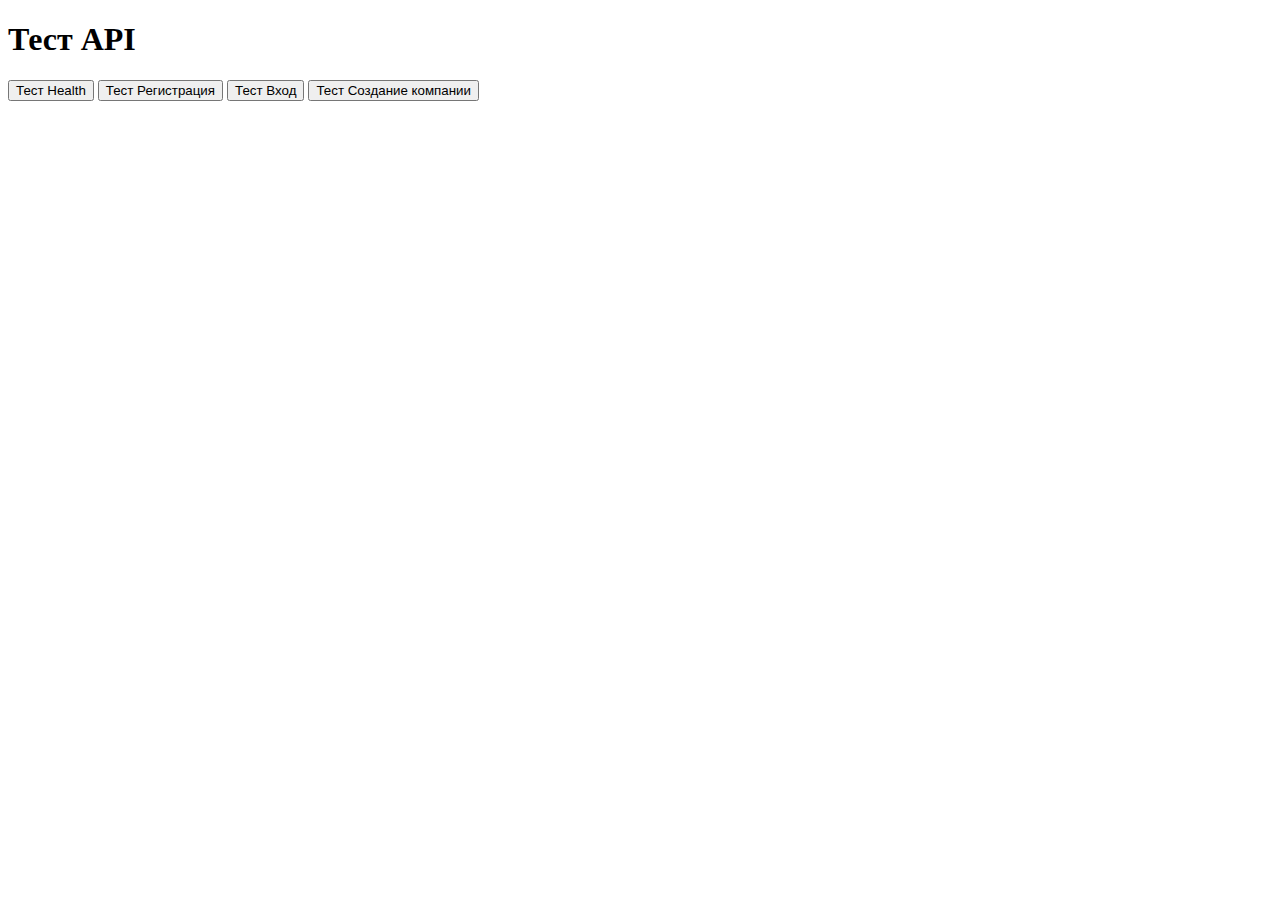
<file: test_api.html>
<!DOCTYPE html>
<html lang="ru">
<head>
    <meta charset="UTF-8">
    <meta name="viewport" content="width=device-width, initial-scale=1.0">
    <title>Тест API</title>
</head>
<body>
    <h1>Тест API</h1>
    <button onclick="testHealth()">Тест Health</button>
    <button onclick="testRegister()">Тест Регистрация</button>
    <button onclick="testLogin()">Тест Вход</button>
    <button onclick="testCreateCompany()">Тест Создание компании</button>
    <div id="result"></div>

    <script src="frontend/js/api.js"></script>
    <script>
        function log(message) {
            document.getElementById('result').innerHTML += '<br>' + message;
            console.log(message);
        }

        async function testHealth() {
            try {
                const response = await fetch('http://localhost:5000/api/health');
                const data = await response.json();
                log('Health OK: ' + JSON.stringify(data));
            } catch (error) {
                log('Health Error: ' + error.message);
            }
        }

        async function testRegister() {
            try {
                const response = await api.register('Тест Пользователь', 'test@example.com', 'password123');
                log('Register OK: ' + JSON.stringify(response));
            } catch (error) {
                log('Register Error: ' + error.message);
            }
        }

        async function testLogin() {
            try {
                const response = await api.login('test@example.com', 'password123');
                log('Login OK: ' + JSON.stringify(response));
                if (response.access_token) {
                    api.setToken(response.access_token);
                    log('Token set successfully');
                }
            } catch (error) {
                log('Login Error: ' + error.message);
            }
        }

        async function testCreateCompany() {
            try {
                const data = {
                    name: 'Тестовая компания',
                    category: 'Тестирование',
                    city: 'Москва',
                    website: null,
                    logo: null
                };
                const response = await api.createCompany(data);
                log('Create Company OK: ' + JSON.stringify(response));
            } catch (error) {
                log('Create Company Error: ' + error.message);
            }
        }
    </script>
</body>
</html>
</file>
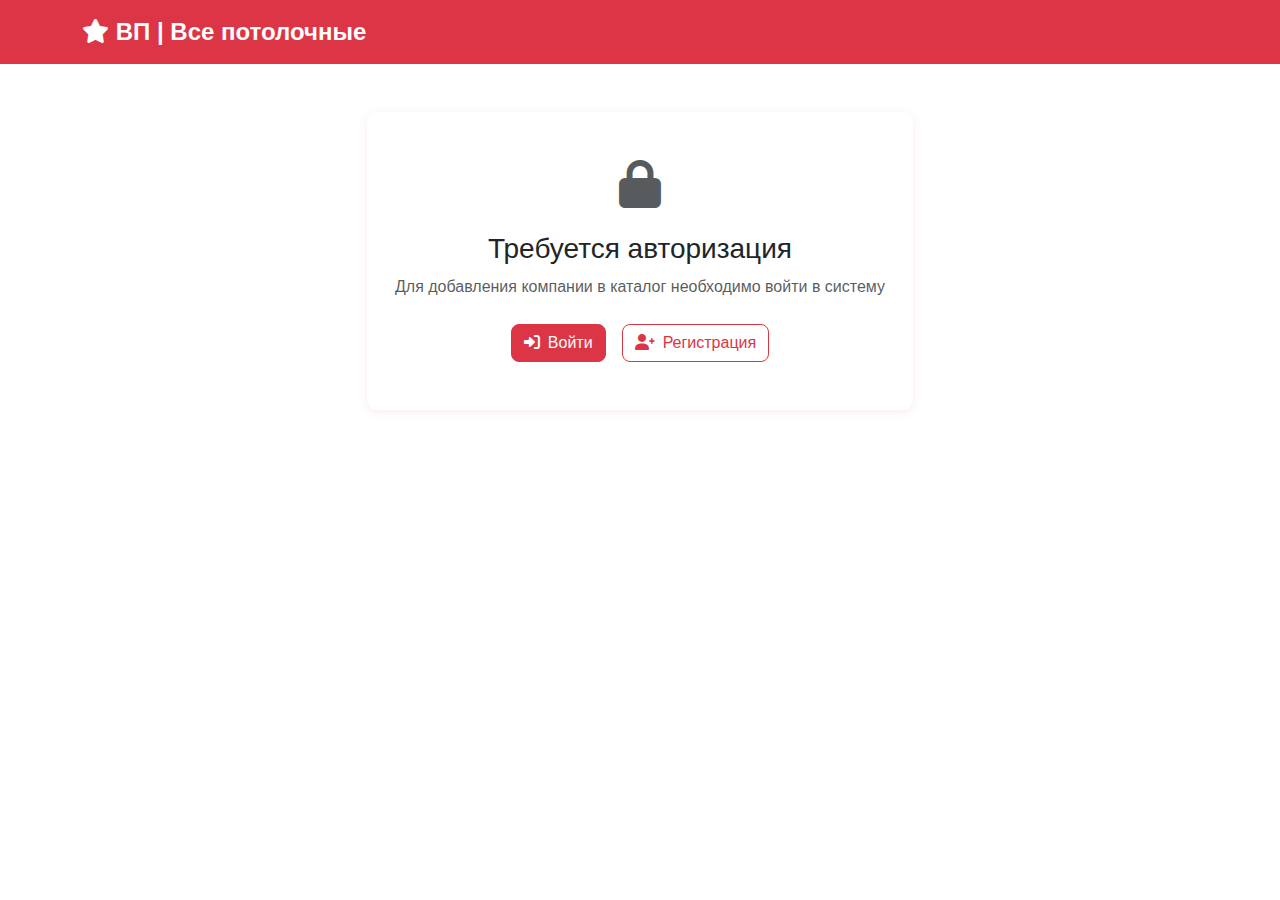
<file: frontend/add-company.html>
<!DOCTYPE html>
<html lang="ru">
<head>
    <meta charset="UTF-8">
    <meta name="viewport" content="width=device-width, initial-scale=1.0">
    <title>ВП | Все потолочные - Добавить компанию</title>
    <link href="https://cdn.jsdelivr.net/npm/bootstrap@5.3.0/dist/css/bootstrap.min.css" rel="stylesheet">
    <link href="https://cdnjs.cloudflare.com/ajax/libs/font-awesome/6.0.0/css/all.min.css" rel="stylesheet">
    <link href="css/style.css" rel="stylesheet">
</head>
<body>
    <!-- Навигация -->
    <nav class="navbar navbar-expand-lg navbar-dark" style="background-color: var(--primary-color);">
        <div class="container">
            <a class="navbar-brand" href="index.html">
                <i class="fas fa-star"></i> ВП | Все потолочные
            </a>
            <button class="navbar-toggler" type="button" data-bs-toggle="collapse" data-bs-target="#navbarNav">
                <span class="navbar-toggler-icon"></span>
            </button>
            <div class="collapse navbar-collapse" id="navbarNav">
                <ul class="navbar-nav me-auto">
                    <li class="nav-item">
                        <a class="nav-link" href="index.html">Главная</a>
                    </li>
                    <li class="nav-item">
                        <a class="nav-link" href="catalog.html">Каталог</a>
                    </li>
                    <li class="nav-item">
                        <a class="nav-link" href="forum.html">Форум</a>
                    </li>
                </ul>
                <ul class="navbar-nav">
                    <li class="nav-item" id="authButtons">
                        <a class="nav-link" href="login.html">Вход</a>
                        <a class="nav-link" href="register.html">Регистрация</a>
                    </li>
                    <li class="nav-item dropdown" id="userMenu" style="display: none;">
                        <a class="nav-link dropdown-toggle" href="#" role="button" data-bs-toggle="dropdown">
                            <span id="userName"></span>
                        </a>
                        <ul class="dropdown-menu">
                            <li><a class="dropdown-item" href="profile.html">Профиль</a></li>
                            <li><a class="dropdown-item active" href="add-company.html">Добавить компанию</a></li>
                            <li><hr class="dropdown-divider"></li>
                            <li><a class="dropdown-item" href="#" onclick="logout()">Выход</a></li>
                        </ul>
                    </li>
                </ul>
            </div>
        </div>
    </nav>

    <div class="container py-4">
        <div class="row justify-content-center">
            <div class="col-lg-8">
                <div class="card">
                    <div class="card-header">
                        <h4><i class="fas fa-plus"></i> Добавить компанию</h4>
                    </div>
                    <div class="card-body">
                        <form id="addCompanyForm">
                            <div class="row">
                                <div class="col-md-6">
                                    <div class="mb-3">
                                        <label for="companyName" class="form-label">Название компании *</label>
                                        <input type="text" class="form-control" id="companyName" required>
                                    </div>
                                    <div class="mb-3">
                                        <label for="companyCategory" class="form-label">Категория *</label>
                                        <input type="text" class="form-control" id="companyCategory" required 
                                               placeholder="Например: Ремонт, IT, Образование">
                                    </div>
                                    <div class="mb-3">
                                        <label for="companyCity" class="form-label">Город *</label>
                                        <input type="text" class="form-control" id="companyCity" required>
                                    </div>
                                </div>
                                <div class="col-md-6">
                                    <div class="mb-3">
                                        <label for="companyPhone" class="form-label">Телефон</label>
                                        <input type="tel" class="form-control" id="companyPhone">
                                    </div>
                                    <div class="mb-3">
                                        <label for="companyWebsite" class="form-label">Сайт (необязательно)</label>
                                        <input type="url" class="form-control" id="companyWebsite" 
                                               placeholder="https://example.com">
                                    </div>
                                    <div class="mb-3">
                                        <label for="companyLogo" class="form-label">Логотип (необязательно)</label>
                                        <input type="url" class="form-control" id="companyLogo" 
                                               placeholder="https://example.com/logo.jpg">
                                    </div>
                                </div>
                            </div>
                            
                            <div class="mb-3">
                                <label for="companyAddress" class="form-label">Адрес</label>
                                <input type="text" class="form-control" id="companyAddress">
                            </div>
                            
                            <div class="mb-3">
                                <label for="companyDescription" class="form-label">Описание</label>
                                <textarea class="form-control" id="companyDescription" rows="4" 
                                          placeholder="Расскажите о вашей компании, услугах, опыте работы..."></textarea>
                            </div>
                            
                            <div class="d-flex gap-2">
                                <button type="submit" class="btn btn-primary">
                                    <i class="fas fa-save"></i> Добавить компанию
                                </button>
                                <a href="catalog.html" class="btn btn-outline-secondary">
                                    <i class="fas fa-times"></i> Отмена
                                </a>
                            </div>
                        </form>
                    </div>
                </div>
            </div>
        </div>
    </div>

    <script src="https://cdn.jsdelivr.net/npm/bootstrap@5.3.0/dist/js/bootstrap.bundle.min.js"></script>
    <script src="js/api.js"></script>
    <script src="js/auth.js"></script>
    <script>
        // Проверяем авторизацию
        document.addEventListener('DOMContentLoaded', function() {
            // Обновляем UI навигации
            auth.updateUI();
            
            if (!auth.isAuthenticated()) {
                // Показываем красивое сообщение вместо alert
                document.body.innerHTML = `
                    <nav class="navbar navbar-expand-lg navbar-dark" style="background-color: var(--primary-color);">
                        <div class="container">
                            <a class="navbar-brand" href="index.html">
                                <i class="fas fa-star"></i> ВП | Все потолочные
                            </a>
                        </div>
                    </nav>
                    <div class="container py-5">
                        <div class="row justify-content-center">
                            <div class="col-md-6">
                                <div class="card text-center">
                                    <div class="card-body py-5">
                                        <i class="fas fa-lock fa-3x text-muted mb-4"></i>
                                        <h3>Требуется авторизация</h3>
                                        <p class="text-muted mb-4">
                                            Для добавления компании в каталог необходимо войти в систему
                                        </p>
                                        <div class="d-flex gap-3 justify-content-center">
                                            <a href="login.html" class="btn btn-primary">
                                                <i class="fas fa-sign-in-alt me-2"></i>Войти
                                            </a>
                                            <a href="register.html" class="btn btn-outline-primary">
                                                <i class="fas fa-user-plus me-2"></i>Регистрация
                                            </a>
                                        </div>
                                    </div>
                                </div>
                            </div>
                        </div>
                    </div>
                `;
                return;
            }
        });

        // Обработка формы
        document.getElementById('addCompanyForm').addEventListener('submit', async function(e) {
            e.preventDefault();
            
            // Получаем значения полей
            const name = document.getElementById('companyName').value.trim();
            const category = document.getElementById('companyCategory').value.trim();
            const city = document.getElementById('companyCity').value.trim();
            const address = document.getElementById('companyAddress').value.trim();
            const phone = document.getElementById('companyPhone').value.trim();
            const website = document.getElementById('companyWebsite').value.trim();
            const logo = document.getElementById('companyLogo').value.trim();
            const description = document.getElementById('companyDescription').value.trim();
            
            // Проверяем обязательные поля
            if (!name || !category || !city) {
                alert('Пожалуйста, заполните все обязательные поля (название, категория, город)');
                return;
            }
            
            const data = {
                name: name,
                category: category,
                city: city,
                address: address || null,
                phone: phone || null,
                website: website || null,
                logo: logo || null,
                description: description || null
            };
            
            try {
                console.log('Отправляем данные:', data);
                const response = await api.createCompany(data);
                alert('Компания успешно добавлена!');
                window.location.href = 'profile.html';
            } catch (error) {
                console.error('Ошибка при создании компании:', error);
                alert('Ошибка: ' + error.message);
            }
        });
    </script>
</body>
</html>
</file>
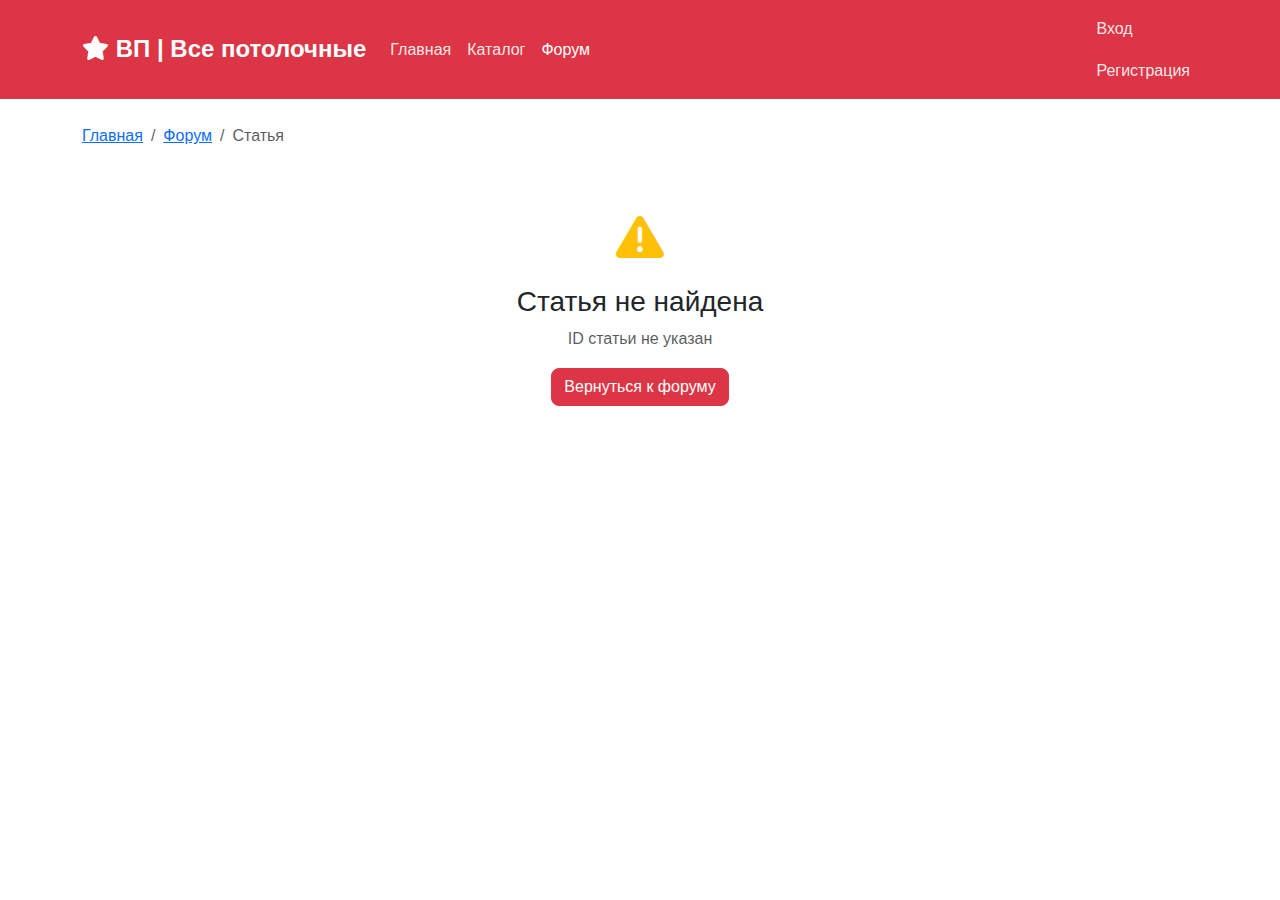
<file: frontend/article.html>
<!DOCTYPE html>
<html lang="ru">
<head>
    <meta charset="UTF-8">
    <meta name="viewport" content="width=device-width, initial-scale=1.0">
    <title>ВП | Все потолочные - Статья</title>
    <link href="https://cdn.jsdelivr.net/npm/bootstrap@5.3.0/dist/css/bootstrap.min.css" rel="stylesheet">
    <link href="https://cdnjs.cloudflare.com/ajax/libs/font-awesome/6.0.0/css/all.min.css" rel="stylesheet">
    <link href="css/style.css" rel="stylesheet">
</head>
<body>
    <!-- Навигация -->
    <nav class="navbar navbar-expand-lg navbar-dark" style="background-color: var(--primary-color);">
        <div class="container">
            <a class="navbar-brand" href="index.html">
                <i class="fas fa-star"></i> ВП | Все потолочные
            </a>
            <button class="navbar-toggler" type="button" data-bs-toggle="collapse" data-bs-target="#navbarNav">
                <span class="navbar-toggler-icon"></span>
            </button>
            <div class="collapse navbar-collapse" id="navbarNav">
                <ul class="navbar-nav me-auto">
                    <li class="nav-item">
                        <a class="nav-link" href="index.html">Главная</a>
                    </li>
                    <li class="nav-item">
                        <a class="nav-link" href="catalog.html">Каталог</a>
                    </li>
                    <li class="nav-item">
                        <a class="nav-link active" href="forum.html">Форум</a>
                    </li>
                </ul>
                <ul class="navbar-nav">
                    <li class="nav-item" id="authButtons">
                        <a class="nav-link" href="login.html">Вход</a>
                        <a class="nav-link" href="register.html">Регистрация</a>
                    </li>
                    <li class="nav-item dropdown" id="userMenu" style="display: none;">
                        <a class="nav-link dropdown-toggle" href="#" role="button" data-bs-toggle="dropdown">
                            <span id="userName"></span>
                        </a>
                        <ul class="dropdown-menu">
                            <li><a class="dropdown-item" href="profile.html">Профиль</a></li>
                            <li><a class="dropdown-item" href="add-company.html">Добавить компанию</a></li>
                            <li><a class="dropdown-item" href="add-article.html">Написать статью</a></li>
                            <li id="moderationLink" style="display: none;"><a class="dropdown-item" href="moderation.html">Модерация</a></li>
                            <li><hr class="dropdown-divider"></li>
                            <li><a class="dropdown-item" href="#" onclick="logout()">Выход</a></li>
                        </ul>
                    </li>
                </ul>
            </div>
        </div>
    </nav>

    <div class="container py-4">
        <!-- Хлебные крошки -->
        <nav aria-label="breadcrumb">
            <ol class="breadcrumb">
                <li class="breadcrumb-item"><a href="index.html">Главная</a></li>
                <li class="breadcrumb-item"><a href="forum.html">Форум</a></li>
                <li class="breadcrumb-item active" id="articleBreadcrumb">Статья</li>
            </ol>
        </nav>

        <!-- Загрузка -->
        <div id="loadingState" class="text-center py-5">
            <div class="spinner-border text-primary" role="status">
                <span class="visually-hidden">Загрузка...</span>
            </div>
            <p class="mt-3">Загрузка статьи...</p>
        </div>

        <!-- Ошибка -->
        <div id="errorState" style="display: none;" class="text-center py-5">
            <i class="fas fa-exclamation-triangle fa-3x text-warning mb-4"></i>
            <h3>Статья не найдена</h3>
            <p class="text-muted">Возможно, статья была удалена или у вас нет прав для её просмотра</p>
            <a href="forum.html" class="btn btn-primary">Вернуться к форуму</a>
        </div>

        <!-- Контент статьи -->
        <div id="articleContent" style="display: none;">
            <div class="row">
                <div class="col-lg-8">
                    <!-- Статья -->
                    <article class="card mb-4">
                        <div class="card-body">
                            <!-- Заголовок -->
                            <h1 id="articleTitle" class="mb-4"></h1>
                            
                            <!-- Метаинформация -->
                            <div class="d-flex justify-content-between align-items-center mb-4">
                                <div class="d-flex align-items-center">
                                    <div class="author-info me-4">
                                        <strong id="articleAuthor"></strong>
                                        <small class="text-muted d-block" id="articleDate"></small>
                                    </div>
                                    <div class="article-stats">
                                        <i class="fas fa-eye text-muted"></i>
                                        <span id="articleViews" class="ms-1"></span>
                                    </div>
                                </div>
                                <div class="article-actions">
                                    <button class="btn btn-outline-primary btn-sm" onclick="shareArticle()">
                                        <i class="fas fa-share"></i> Поделиться
                                    </button>
                                </div>
                            </div>
                            
                            <!-- Теги -->
                            <div class="article-tags mb-4">
                                <div id="articleTags"></div>
                            </div>
                            
                            <!-- Обложка -->
                            <div id="articleCover" class="mb-4"></div>
                            
                            <!-- Содержимое -->
                            <div id="articleText" class="article-content"></div>
                        </div>
                    </article>

                    <!-- Комментарии -->
                    <div class="card">
                        <div class="card-header d-flex justify-content-between align-items-center">
                            <h5 class="mb-0">Комментарии (<span id="commentsCount">0</span>)</h5>
                            <button class="btn btn-primary btn-sm" id="addCommentBtn" onclick="openCommentModal()">
                                <i class="fas fa-plus"></i> Добавить комментарий
                            </button>
                        </div>
                        <div class="card-body">
                            <div id="commentsList">
                                <!-- Комментарии загружаются через JS -->
                            </div>
                        </div>
                    </div>
                </div>

                <div class="col-lg-4">
                    <!-- Информация об авторе -->
                    <div class="card mb-4">
                        <div class="card-header">
                            <h5 class="mb-0">Об авторе</h5>
                        </div>
                        <div class="card-body">
                            <div id="authorInfo">
                                <!-- Информация об авторе загружается через JS -->
                            </div>
                        </div>
                    </div>

                    <!-- Похожие статьи -->
                    <div class="card">
                        <div class="card-header">
                            <h5 class="mb-0">Похожие статьи</h5>
                        </div>
                        <div class="card-body">
                            <div id="relatedArticles">
                                <!-- Похожие статьи загружаются через JS -->
                            </div>
                        </div>
                    </div>
                </div>
            </div>
        </div>
    </div>

    <!-- Модальное окно для комментария -->
    <div class="modal fade" id="commentModal" tabindex="-1">
        <div class="modal-dialog">
            <div class="modal-content">
                <div class="modal-header">
                    <h5 class="modal-title">Добавить комментарий</h5>
                    <button type="button" class="btn-close" data-bs-dismiss="modal"></button>
                </div>
                <div class="modal-body">
                    <form id="commentForm">
                        <div class="mb-3" id="anonymousNameContainer" style="display: none;">
                            <label for="anonymousName" class="form-label">Ваше имя</label>
                            <input type="text" class="form-control" id="anonymousName" placeholder="Введите ваше имя">
                        </div>
                        <div class="mb-3">
                            <label for="commentText" class="form-label">Комментарий</label>
                            <textarea class="form-control" id="commentText" rows="4" placeholder="Ваш комментарий" required></textarea>
                        </div>
                        <div class="mb-3" id="captchaContainer" style="display: none;">
                            <div class="g-recaptcha" data-sitekey="6LeIxAcTAAAAAJcZVRqyHh71UMIEGNQ_MXjiZKhI"></div>
                        </div>
                        <button type="submit" class="btn btn-primary">Отправить</button>
                    </form>
                </div>
            </div>
        </div>
    </div>

    <script src="https://www.google.com/recaptcha/api.js" async defer></script>
    <script src="https://cdn.jsdelivr.net/npm/bootstrap@5.3.0/dist/js/bootstrap.bundle.min.js"></script>
    <script src="js/api.js"></script>
    <script src="js/auth.js"></script>
    <script src="js/article.js"></script>
</body>
</html>
</file>
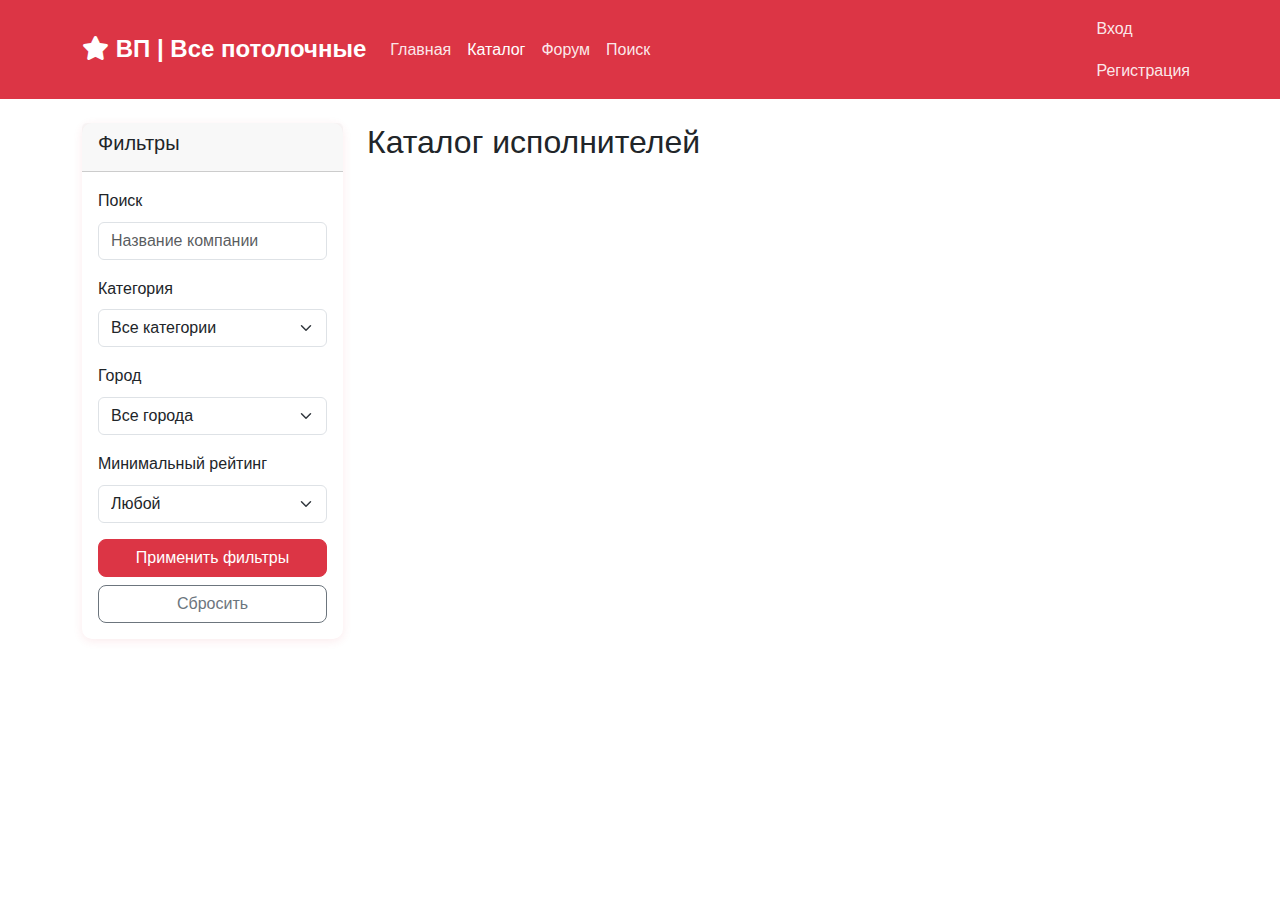
<file: frontend/catalog.html>
<!DOCTYPE html>
<html lang="ru">
<head>
    <meta charset="UTF-8">
    <meta name="viewport" content="width=device-width, initial-scale=1.0">
    <title>ВП | Все потолочные - Каталог</title>
    <link href="https://cdn.jsdelivr.net/npm/bootstrap@5.3.0/dist/css/bootstrap.min.css" rel="stylesheet">
    <link href="https://cdnjs.cloudflare.com/ajax/libs/font-awesome/6.0.0/css/all.min.css" rel="stylesheet">
    <link href="css/style.css" rel="stylesheet">
</head>
<body>
    <!-- Навигация -->
    <nav class="navbar navbar-expand-lg navbar-dark" style="background-color: var(--primary-color);">
        <div class="container">
            <a class="navbar-brand" href="index.html">
                <i class="fas fa-star"></i> ВП | Все потолочные
            </a>
            <button class="navbar-toggler" type="button" data-bs-toggle="collapse" data-bs-target="#navbarNav">
                <span class="navbar-toggler-icon"></span>
            </button>
            <div class="collapse navbar-collapse" id="navbarNav">
                <ul class="navbar-nav me-auto">
                    <li class="nav-item">
                        <a class="nav-link" href="index.html">Главная</a>
                    </li>
                    <li class="nav-item">
                        <a class="nav-link active" href="catalog.html">Каталог</a>
                    </li>
                    <li class="nav-item">
                        <a class="nav-link" href="forum.html">Форум</a>
                    </li>
                    <li class="nav-item">
                        <a class="nav-link" href="search.html">Поиск</a>
                    </li>
                </ul>
                <ul class="navbar-nav">
                    <li class="nav-item" id="authButtons">
                        <a class="nav-link" href="login.html">Вход</a>
                        <a class="nav-link" href="register.html">Регистрация</a>
                    </li>
                    <li class="nav-item dropdown" id="userMenu" style="display: none;">
                        <a class="nav-link dropdown-toggle" href="#" role="button" data-bs-toggle="dropdown">
                            <span id="userName"></span>
                        </a>
                        <ul class="dropdown-menu">
                            <li><a class="dropdown-item" href="profile.html">Профиль</a></li>
                            <li><a class="dropdown-item" href="add-company.html">Добавить компанию</a></li>
                            <li id="moderationLink" style="display: none;"><a class="dropdown-item" href="moderation.html">Модерация</a></li>
                            <li><hr class="dropdown-divider"></li>
                            <li><a class="dropdown-item" href="#" onclick="logout()">Выход</a></li>
                        </ul>
                    </li>
                </ul>
            </div>
        </div>
    </nav>

    <!-- Заголовок и фильтры -->
    <div class="container py-4">
        <div class="row">
            <div class="col-lg-3">
                <div class="card">
                    <div class="card-header">
                        <h5>Фильтры</h5>
                    </div>
                    <div class="card-body">
                        <form id="filterForm">
                            <div class="mb-3">
                                <label for="searchInput" class="form-label">Поиск</label>
                                <input type="text" class="form-control" id="searchInput" placeholder="Название компании">
                            </div>
                            <div class="mb-3">
                                <label for="categoryFilter" class="form-label">Категория</label>
                                <select class="form-select" id="categoryFilter">
                                    <option value="">Все категории</option>
                                </select>
                            </div>
                            <div class="mb-3">
                                <label for="cityFilter" class="form-label">Город</label>
                                <select class="form-select" id="cityFilter">
                                    <option value="">Все города</option>
                                </select>
                            </div>
                            <div class="mb-3">
                                <label for="ratingFilter" class="form-label">Минимальный рейтинг</label>
                                <select class="form-select" id="ratingFilter">
                                    <option value="">Любой</option>
                                    <option value="4">4+ звезд</option>
                                    <option value="3">3+ звезд</option>
                                    <option value="2">2+ звезд</option>
                                </select>
                            </div>
                            <button type="submit" class="btn btn-primary w-100">Применить фильтры</button>
                            <button type="button" class="btn btn-outline-secondary w-100 mt-2" onclick="clearFilters()">Сбросить</button>
                        </form>
                    </div>
                </div>
            </div>
            <div class="col-lg-9">
                <div class="d-flex justify-content-between align-items-center mb-4">
                    <h2>Каталог исполнителей</h2>
                    <div id="addCompanyBtn" style="display: none;">
                        <a href="add-company.html" class="btn btn-success">
                            <i class="fas fa-plus"></i> Добавить компанию
                        </a>
                    </div>
                </div>

                <!-- Результаты поиска -->
                <div id="companiesList">
                    <!-- Компании загружаются через JS -->
                </div>

                <!-- Пагинация -->
                <nav aria-label="Page navigation" class="mt-4">
                    <ul class="pagination justify-content-center" id="pagination">
                        <!-- Пагинация загружается через JS -->
                    </ul>
                </nav>
            </div>
        </div>
    </div>

    <!-- Модальное окно для просмотра компании -->
    <div class="modal fade" id="companyModal" tabindex="-1">
        <div class="modal-dialog modal-lg">
            <div class="modal-content">
                <div class="modal-header">
                    <h5 class="modal-title" id="companyModalTitle">Информация о компании</h5>
                    <button type="button" class="btn-close" data-bs-dismiss="modal"></button>
                </div>
                <div class="modal-body" id="companyModalBody">
                    <!-- Содержимое загружается через JS -->
                </div>
            </div>
        </div>
    </div>

    <!-- Модальное окно для отзыва -->
    <div class="modal fade" id="reviewModal" tabindex="-1">
        <div class="modal-dialog">
            <div class="modal-content">
                <div class="modal-header">
                    <h5 class="modal-title">Оставить отзыв</h5>
                    <button type="button" class="btn-close" data-bs-dismiss="modal"></button>
                </div>
                <div class="modal-body">
                    <form id="reviewForm">
                        <input type="hidden" id="reviewCompanyId">
                        <div class="mb-3">
                            <label for="reviewRating" class="form-label">Оценка</label>
                            <div class="rating-input">
                                <i class="fas fa-star" data-rating="1"></i>
                                <i class="fas fa-star" data-rating="2"></i>
                                <i class="fas fa-star" data-rating="3"></i>
                                <i class="fas fa-star" data-rating="4"></i>
                                <i class="fas fa-star" data-rating="5"></i>
                            </div>
                        </div>
                        <div class="mb-3">
                            <label for="reviewText" class="form-label">Отзыв</label>
                            <textarea class="form-control" id="reviewText" rows="4" placeholder="Расскажите о своем опыте"></textarea>
                        </div>
                        <div class="mb-3">
                            <label for="reviewPhotos" class="form-label">Фотографии</label>
                            <input type="file" class="form-control" id="reviewPhotos" multiple accept="image/*">
                        </div>
                        
                        <!-- Поля для неавторизованных пользователей -->
                        <div id="anonymousReviewFields" style="display: none;">
                            <div class="mb-3">
                                <label for="anonymousName" class="form-label">Ваше имя</label>
                                <input type="text" class="form-control" id="anonymousName" placeholder="Введите ваше имя">
                            </div>
                            <div class="mb-3">
                                <label class="form-label">Проверка безопасности</label>
                                <div class="g-recaptcha" data-sitekey="6LeIxAcTAAAAAJcZVRqyHh71UMIEGNQ_MXjiZKhI"></div>
                            </div>
                        </div>
                        
                        <button type="submit" class="btn btn-primary">Отправить отзыв</button>
                    </form>
                </div>
            </div>
        </div>
    </div>

    <script src="https://www.google.com/recaptcha/api.js" async defer></script>
    <script src="https://cdn.jsdelivr.net/npm/bootstrap@5.3.0/dist/js/bootstrap.bundle.min.js"></script>
    <script src="js/api.js"></script>
    <script src="js/auth.js"></script>
    <script src="js/catalog.js"></script>
    <script>
        // Управление полями для анонимных пользователей
        document.addEventListener('DOMContentLoaded', function() {
            const anonymousFields = document.getElementById('anonymousReviewFields');
            
            // Показываем/скрываем поля в зависимости от авторизации
            function updateAnonymousFields() {
                if (auth.isAuthenticated()) {
                    anonymousFields.style.display = 'none';
                } else {
                    anonymousFields.style.display = 'block';
                }
            }
            
            // Обновляем при загрузке
            updateAnonymousFields();
            
            // Обновляем при изменении статуса авторизации
            auth.onAuthChange = updateAnonymousFields;
        });
    </script>
</body>
</html>
</file>
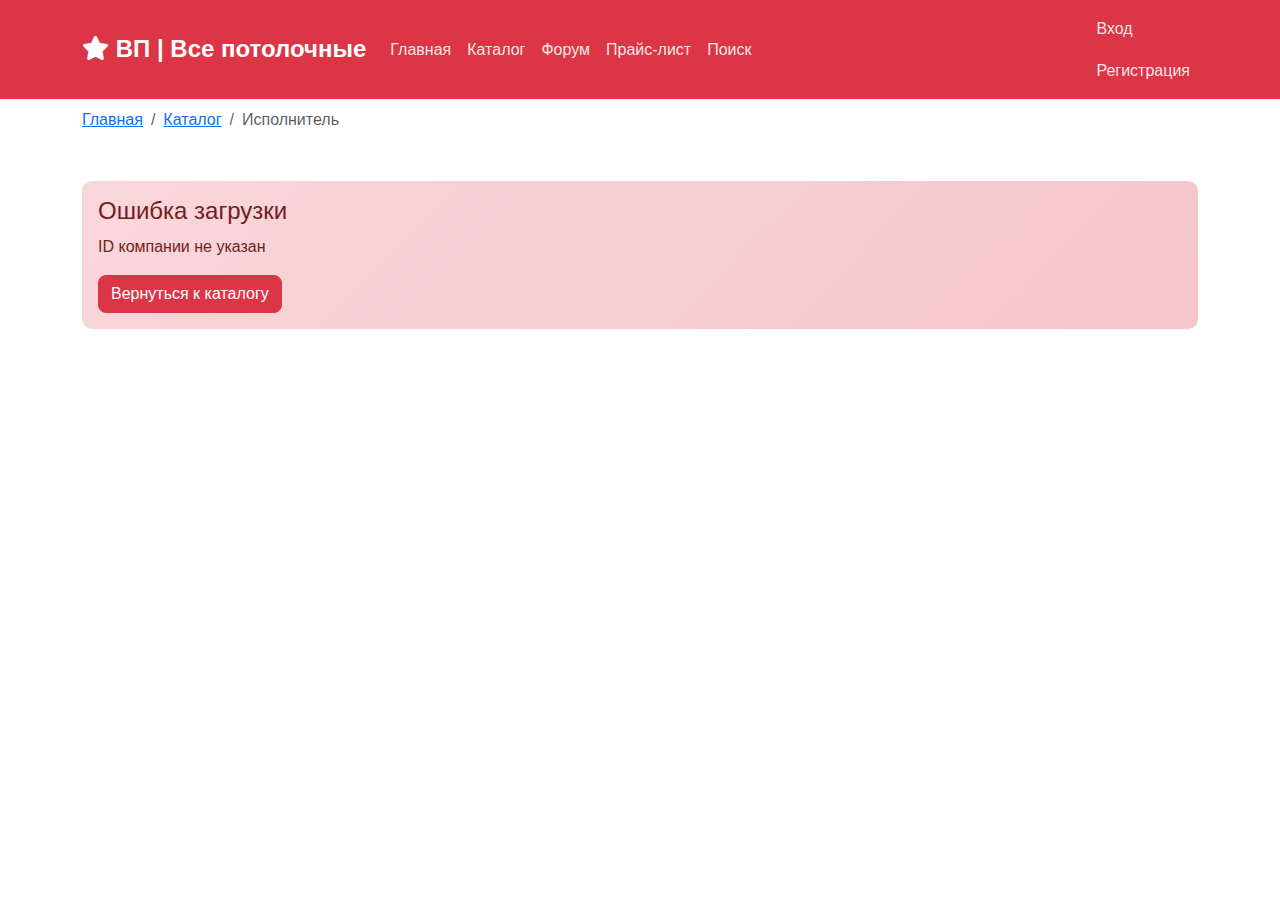
<file: frontend/company.html>
<!DOCTYPE html>
<html lang="ru">
<head>
    <meta charset="UTF-8">
    <meta name="viewport" content="width=device-width, initial-scale=1.0">
    <title>ВП | Все потолочные - Исполнитель</title>
    <link href="https://cdn.jsdelivr.net/npm/bootstrap@5.3.0/dist/css/bootstrap.min.css" rel="stylesheet">
    <link href="https://cdnjs.cloudflare.com/ajax/libs/font-awesome/6.0.0/css/all.min.css" rel="stylesheet">
    <link href="css/style.css" rel="stylesheet">
</head>
<body>
    <!-- Навигация -->
    <nav class="navbar navbar-expand-lg navbar-dark" style="background-color: var(--primary-color);">
        <div class="container">
            <a class="navbar-brand" href="index.html">
                <i class="fas fa-star"></i> ВП | Все потолочные
            </a>
            <button class="navbar-toggler" type="button" data-bs-toggle="collapse" data-bs-target="#navbarNav">
                <span class="navbar-toggler-icon"></span>
            </button>
            <div class="collapse navbar-collapse" id="navbarNav">
                <ul class="navbar-nav me-auto">
                    <li class="nav-item">
                        <a class="nav-link" href="index.html">Главная</a>
                    </li>
                    <li class="nav-item">
                        <a class="nav-link" href="catalog.html">Каталог</a>
                    </li>
                    <li class="nav-item">
                        <a class="nav-link" href="forum.html">Форум</a>
                    </li>
                    <li class="nav-item">
                        <a class="nav-link" href="price.html">Прайс-лист</a>
                    </li>
                    <li class="nav-item">
                        <a class="nav-link" href="search.html">Поиск</a>
                    </li>
                </ul>
                <ul class="navbar-nav">
                    <li class="nav-item" id="authButtons">
                        <a class="nav-link" href="login.html">Вход</a>
                        <a class="nav-link" href="register.html">Регистрация</a>
                    </li>
                    <li class="nav-item dropdown" id="userMenu" style="display: none;">
                        <a class="nav-link dropdown-toggle" href="#" role="button" data-bs-toggle="dropdown">
                            <span id="userName"></span>
                        </a>
                        <ul class="dropdown-menu">
                            <li><a class="dropdown-item" href="profile.html">Профиль</a></li>
                            <li><a class="dropdown-item" href="add-company.html">Добавить компанию</a></li>
                            <li><hr class="dropdown-divider"></li>
                            <li><a class="dropdown-item" href="#" onclick="logout()">Выход</a></li>
                        </ul>
                    </li>
                </ul>
            </div>
        </div>
    </nav>

    <!-- Хлебные крошки -->
    <div class="container py-2">
        <nav aria-label="breadcrumb">
            <ol class="breadcrumb">
                <li class="breadcrumb-item"><a href="index.html">Главная</a></li>
                <li class="breadcrumb-item"><a href="catalog.html">Каталог</a></li>
                <li class="breadcrumb-item active" id="companyBreadcrumb">Исполнитель</li>
            </ol>
        </nav>
    </div>

    <!-- Основной контент -->
    <div class="container py-4">
        <!-- Загрузка -->
        <div id="loadingSpinner" class="text-center py-5">
            <div class="spinner-border text-primary" role="status">
                <span class="visually-hidden">Загрузка...</span>
            </div>
            <p class="mt-3">Загрузка информации об исполнителе...</p>
        </div>

        <!-- Ошибка -->
        <div id="errorMessage" class="alert alert-danger" style="display: none;">
            <h4>Ошибка загрузки</h4>
            <p id="errorText"></p>
            <a href="catalog.html" class="btn btn-primary">Вернуться к каталогу</a>
        </div>

        <!-- Карточка исполнителя -->
        <div id="companyCard" style="display: none;">
            <div class="row">
                <div class="col-lg-8">
                    <!-- Основная информация -->
                    <div class="card mb-4">
                        <div class="card-body">
                            <div class="row">
                                <div class="col-md-4 text-center">
                                    <div id="companyLogo" class="mb-3">
                                        <!-- Логотип загружается через JS -->
                                    </div>
                                    <div class="rating mb-3">
                                        <div id="companyRating"></div>
                                        <small class="text-muted" id="companyReviewCount"></small>
                                    </div>
                                </div>
                                <div class="col-md-8">
                                    <h1 id="companyName" class="mb-3"></h1>
                                    <div class="row mb-3">
                                        <div class="col-sm-6">
                                            <strong>Категория:</strong> <span id="companyCategory"></span>
                                        </div>
                                        <div class="col-sm-6">
                                            <strong>Город:</strong> <span id="companyCity"></span>
                                        </div>
                                    </div>
                                    <div id="companyContacts">
                                        <!-- Контакты загружаются через JS -->
                                    </div>
                                </div>
                            </div>
                            
                            <!-- Описание -->
                            <div id="companyDescription" class="mt-4">
                                <!-- Описание загружается через JS -->
                            </div>
                        </div>
                    </div>

                    <!-- Отзывы -->
                    <div class="card">
                        <div class="card-header d-flex justify-content-between align-items-center">
                            <h5 class="mb-0">Отзывы клиентов</h5>
                            <button class="btn btn-primary btn-sm" id="addReviewBtn" onclick="openReviewModal()">
                                <i class="fas fa-star"></i> Оставить отзыв
                            </button>
                        </div>
                        <div class="card-body">
                            <div id="reviewsList">
                                <!-- Отзывы загружаются через JS -->
                            </div>
                        </div>
                    </div>
                </div>

                <div class="col-lg-4">
                    <!-- Действия -->
                    <div class="card mb-4">
                        <div class="card-header">
                            <h5 class="mb-0">Действия</h5>
                        </div>
                        <div class="card-body">
                            <button class="btn btn-primary w-100 mb-2" onclick="openReviewModal()">
                                <i class="fas fa-star"></i> Оставить отзыв
                            </button>
                            <button class="btn btn-outline-primary w-100 mb-2" onclick="shareCompany()">
                                <i class="fas fa-share"></i> Поделиться
                            </button>
                            <button class="btn btn-outline-secondary w-100" onclick="reportCompany()">
                                <i class="fas fa-flag"></i> Пожаловаться
                            </button>
                        </div>
                    </div>

                    <!-- Статистика -->
                    <div class="card">
                        <div class="card-header">
                            <h5 class="mb-0">Статистика</h5>
                        </div>
                        <div class="card-body">
                            <div class="row text-center">
                                <div class="col-6">
                                    <div class="stats-number" id="totalReviews">0</div>
                                    <small class="text-muted">Отзывов</small>
                                </div>
                                <div class="col-6">
                                    <div class="stats-number" id="averageRating">0.0</div>
                                    <small class="text-muted">Средний рейтинг</small>
                                </div>
                            </div>
                        </div>
                    </div>
                </div>
            </div>
        </div>
    </div>

    <!-- Модальное окно для отзыва -->
    <div class="modal fade" id="reviewModal" tabindex="-1">
        <div class="modal-dialog">
            <div class="modal-content">
                <div class="modal-header">
                    <h5 class="modal-title">Оставить отзыв</h5>
                    <button type="button" class="btn-close" data-bs-dismiss="modal"></button>
                </div>
                <div class="modal-body">
                    <form id="reviewForm">
                        <div class="mb-3">
                            <label for="reviewRating" class="form-label">Оценка</label>
                            <div class="rating-input">
                                <i class="fas fa-star" data-rating="1"></i>
                                <i class="fas fa-star" data-rating="2"></i>
                                <i class="fas fa-star" data-rating="3"></i>
                                <i class="fas fa-star" data-rating="4"></i>
                                <i class="fas fa-star" data-rating="5"></i>
                            </div>
                        </div>
                        <div class="mb-3">
                            <label for="reviewText" class="form-label">Отзыв</label>
                            <textarea class="form-control" id="reviewText" rows="4" placeholder="Расскажите о своем опыте работы с этим исполнителем..."></textarea>
                        </div>
                        <div class="mb-3">
                            <label for="reviewPhotos" class="form-label">Фотографии (необязательно)</label>
                            <input type="file" class="form-control" id="reviewPhotos" multiple accept="image/*">
                            <small class="form-text text-muted">Можно загрузить до 5 фотографий</small>
                        </div>
                        
                        <!-- Поля для неавторизованных пользователей -->
                        <div id="anonymousReviewFields" style="display: none;">
                            <div class="mb-3">
                                <label for="anonymousName" class="form-label">Ваше имя</label>
                                <input type="text" class="form-control" id="anonymousName" placeholder="Введите ваше имя">
                            </div>
                            <div class="mb-3">
                                <label class="form-label">Проверка безопасности</label>
                                <div class="g-recaptcha" data-sitekey="6LeIxAcTAAAAAJcZVRqyHh71UMIEGNQ_MXjiZKhI"></div>
                            </div>
                        </div>
                        
                        <button type="submit" class="btn btn-primary w-100">Отправить отзыв</button>
                    </form>
                </div>
            </div>
        </div>
    </div>

    <script src="https://www.google.com/recaptcha/api.js" async defer></script>
    <script src="https://cdn.jsdelivr.net/npm/bootstrap@5.3.0/dist/js/bootstrap.bundle.min.js"></script>
    <script src="js/api.js"></script>
    <script src="js/auth.js"></script>
    <script src="js/company.js"></script>
    <script>
        // Управление полями для анонимных пользователей
        document.addEventListener('DOMContentLoaded', function() {
            const anonymousFields = document.getElementById('anonymousReviewFields');
            
            // Показываем/скрываем поля в зависимости от авторизации
            function updateAnonymousFields() {
                if (auth.isAuthenticated()) {
                    anonymousFields.style.display = 'none';
                } else {
                    anonymousFields.style.display = 'block';
                }
            }
            
            // Обновляем при загрузке
            updateAnonymousFields();
            
            // Обновляем при изменении статуса авторизации
            auth.onAuthChange = updateAnonymousFields;
        });
    </script>
</body>
</html>
</file>
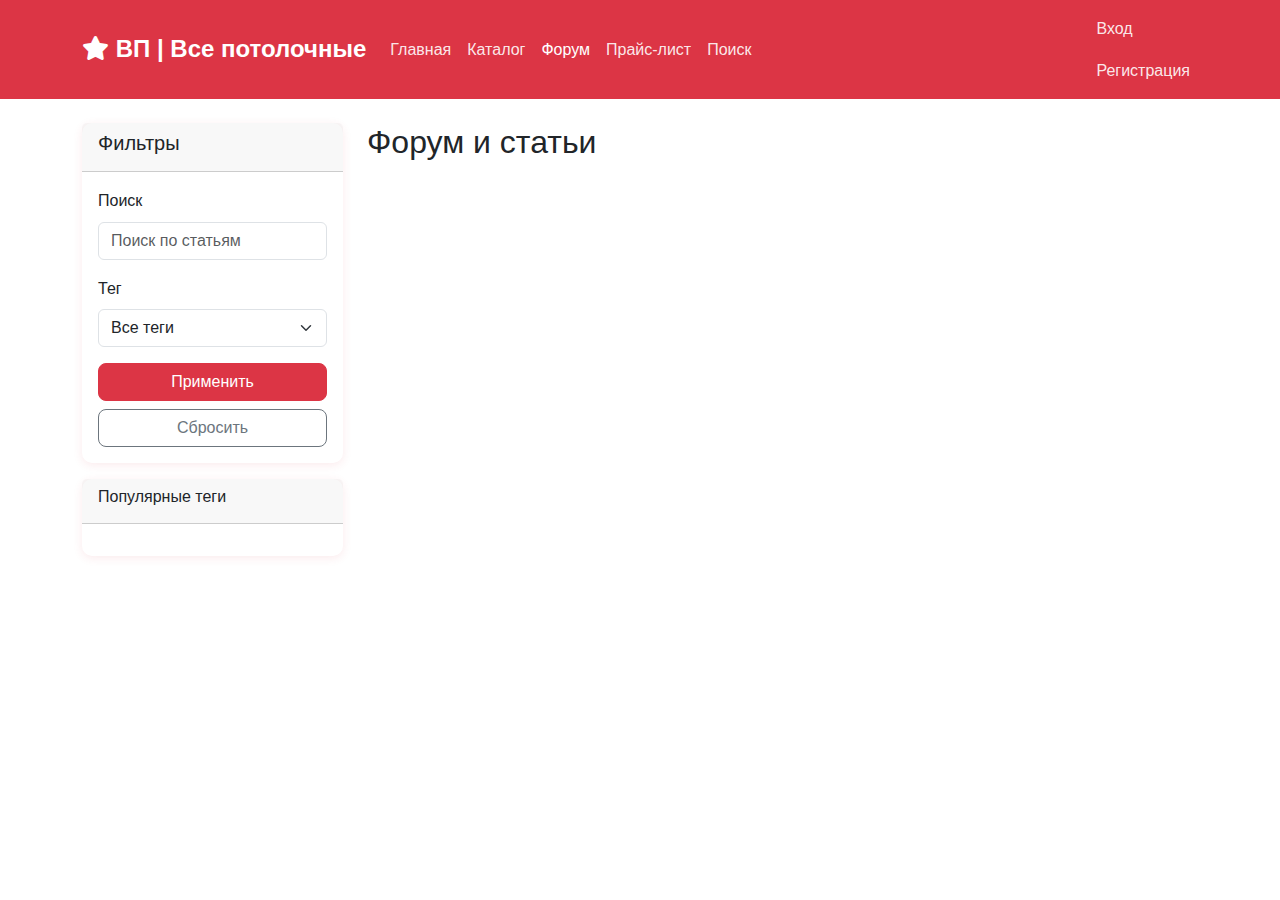
<file: frontend/forum.html>
<!DOCTYPE html>
<html lang="ru">
<head>
    <meta charset="UTF-8">
    <meta name="viewport" content="width=device-width, initial-scale=1.0">
    <title>ВП | Все потолочные - Форум</title>
    <link href="https://cdn.jsdelivr.net/npm/bootstrap@5.3.0/dist/css/bootstrap.min.css" rel="stylesheet">
    <link href="https://cdnjs.cloudflare.com/ajax/libs/font-awesome/6.0.0/css/all.min.css" rel="stylesheet">
    <link href="css/style.css" rel="stylesheet">
</head>
<body>
    <!-- Навигация -->
    <nav class="navbar navbar-expand-lg navbar-dark" style="background-color: var(--primary-color);">
        <div class="container">
            <a class="navbar-brand" href="index.html">
                <i class="fas fa-star"></i> ВП | Все потолочные
            </a>
            <button class="navbar-toggler" type="button" data-bs-toggle="collapse" data-bs-target="#navbarNav">
                <span class="navbar-toggler-icon"></span>
            </button>
            <div class="collapse navbar-collapse" id="navbarNav">
                <ul class="navbar-nav me-auto">
                    <li class="nav-item">
                        <a class="nav-link" href="index.html">Главная</a>
                    </li>
                    <li class="nav-item">
                        <a class="nav-link" href="catalog.html">Каталог</a>
                    </li>
                    <li class="nav-item">
                        <a class="nav-link active" href="forum.html">Форум</a>
                    </li>
                    <li class="nav-item">
                        <a class="nav-link" href="price.html">Прайс-лист</a>
                    </li>
                    <li class="nav-item">
                        <a class="nav-link" href="search.html">Поиск</a>
                    </li>
                </ul>
                <ul class="navbar-nav">
                    <li class="nav-item" id="authButtons">
                        <a class="nav-link" href="login.html">Вход</a>
                        <a class="nav-link" href="register.html">Регистрация</a>
                    </li>
                    <li class="nav-item dropdown" id="userMenu" style="display: none;">
                        <a class="nav-link dropdown-toggle" href="#" role="button" data-bs-toggle="dropdown">
                            <span id="userName"></span>
                        </a>
                        <ul class="dropdown-menu">
                            <li><a class="dropdown-item" href="profile.html">Профиль</a></li>
                            <li><a class="dropdown-item" href="add-company.html">Добавить компанию</a></li>
                            <li id="moderationLink" style="display: none;"><a class="dropdown-item" href="moderation.html">Модерация</a></li>
                            <li><hr class="dropdown-divider"></li>
                            <li><a class="dropdown-item" href="#" onclick="logout()">Выход</a></li>
                        </ul>
                    </li>
                </ul>
            </div>
        </div>
    </nav>

    <div class="container py-4">
        <div class="row">
            <div class="col-lg-3">
                <div class="card">
                    <div class="card-header">
                        <h5>Фильтры</h5>
                    </div>
                    <div class="card-body">
                        <form id="forumFilterForm">
                            <div class="mb-3">
                                <label for="forumSearch" class="form-label">Поиск</label>
                                <input type="text" class="form-control" id="forumSearch" placeholder="Поиск по статьям">
                            </div>
                            <div class="mb-3">
                                <label for="tagFilter" class="form-label">Тег</label>
                                <select class="form-select" id="tagFilter">
                                    <option value="">Все теги</option>
                                </select>
                            </div>
                            <button type="submit" class="btn btn-primary w-100">Применить</button>
                            <button type="button" class="btn btn-outline-secondary w-100 mt-2" onclick="clearForumFilters()">Сбросить</button>
                        </form>
                    </div>
                </div>

                <div class="card mt-3">
                    <div class="card-header">
                        <h6>Популярные теги</h6>
                    </div>
                    <div class="card-body">
                        <div id="popularTags">
                            <!-- Теги загружаются через JS -->
                        </div>
                    </div>
                </div>
            </div>
            
            <div class="col-lg-9">
                <div class="d-flex justify-content-between align-items-center mb-4">
                    <h2>Форум и статьи</h2>
                    <div id="addArticleBtn" style="display: none;">
                        <a href="add-article.html" class="btn btn-success">
                            <i class="fas fa-plus"></i> Написать статью
                        </a>
                    </div>
                </div>

                <!-- Статьи -->
                <div id="articlesList">
                    <!-- Статьи загружаются через JS -->
                </div>

                <!-- Пагинация -->
                <nav aria-label="Page navigation" class="mt-4">
                    <ul class="pagination justify-content-center" id="forumPagination">
                        <!-- Пагинация загружается через JS -->
                    </ul>
                </nav>
            </div>
        </div>
    </div>

    <!-- Модальное окно для просмотра статьи -->
    <div class="modal fade" id="articleModal" tabindex="-1">
        <div class="modal-dialog modal-xl">
            <div class="modal-content">
                <div class="modal-header">
                    <h5 class="modal-title" id="articleModalTitle">Статья</h5>
                    <button type="button" class="btn-close" data-bs-dismiss="modal"></button>
                </div>
                <div class="modal-body" id="articleModalBody">
                    <!-- Содержимое загружается через JS -->
                </div>
            </div>
        </div>
    </div>

    <!-- Модальное окно для комментария -->
    <div class="modal fade" id="commentModal" tabindex="-1">
        <div class="modal-dialog">
            <div class="modal-content">
                <div class="modal-header">
                    <h5 class="modal-title">Добавить комментарий</h5>
                    <button type="button" class="btn-close" data-bs-dismiss="modal"></button>
                </div>
                <div class="modal-body">
                    <form id="commentForm">
                        <input type="hidden" id="commentArticleId">
                        <div class="mb-3" id="anonymousNameContainer" style="display: none;">
                            <label for="anonymousName" class="form-label">Ваше имя</label>
                            <input type="text" class="form-control" id="anonymousName" placeholder="Введите ваше имя">
                        </div>
                        <div class="mb-3">
                            <label for="commentText" class="form-label">Комментарий</label>
                            <textarea class="form-control" id="commentText" rows="4" placeholder="Ваш комментарий" required></textarea>
                        </div>
                        <div class="mb-3">
                            <label for="commentPhotos" class="form-label">Фотографии (до 5 штук)</label>
                            <input type="file" class="form-control" id="commentPhotos" multiple accept="image/*">
                            <div class="form-text">Максимум 5 фотографий, до 5MB каждая. Поддерживаемые форматы: JPG, PNG, GIF, WebP</div>
                            <div id="photoPreview" class="mt-2"></div>
                        </div>
                        <div class="mb-3" id="captchaContainer" style="display: none;">
                            <div class="g-recaptcha" data-sitekey="6LeIxAcTAAAAAJcZVRqyHh71UMIEGNQ_MXjiZKhI"></div>
                        </div>
                        <button type="submit" class="btn btn-primary">Отправить</button>
                    </form>
                </div>
            </div>
        </div>
    </div>

    <script src="https://www.google.com/recaptcha/api.js" async defer></script>
    <script src="https://cdn.jsdelivr.net/npm/bootstrap@5.3.0/dist/js/bootstrap.bundle.min.js"></script>
    <script src="js/api.js"></script>
    <script src="js/auth.js"></script>
    <script src="js/forum.js"></script>
</body>
</html>
</file>
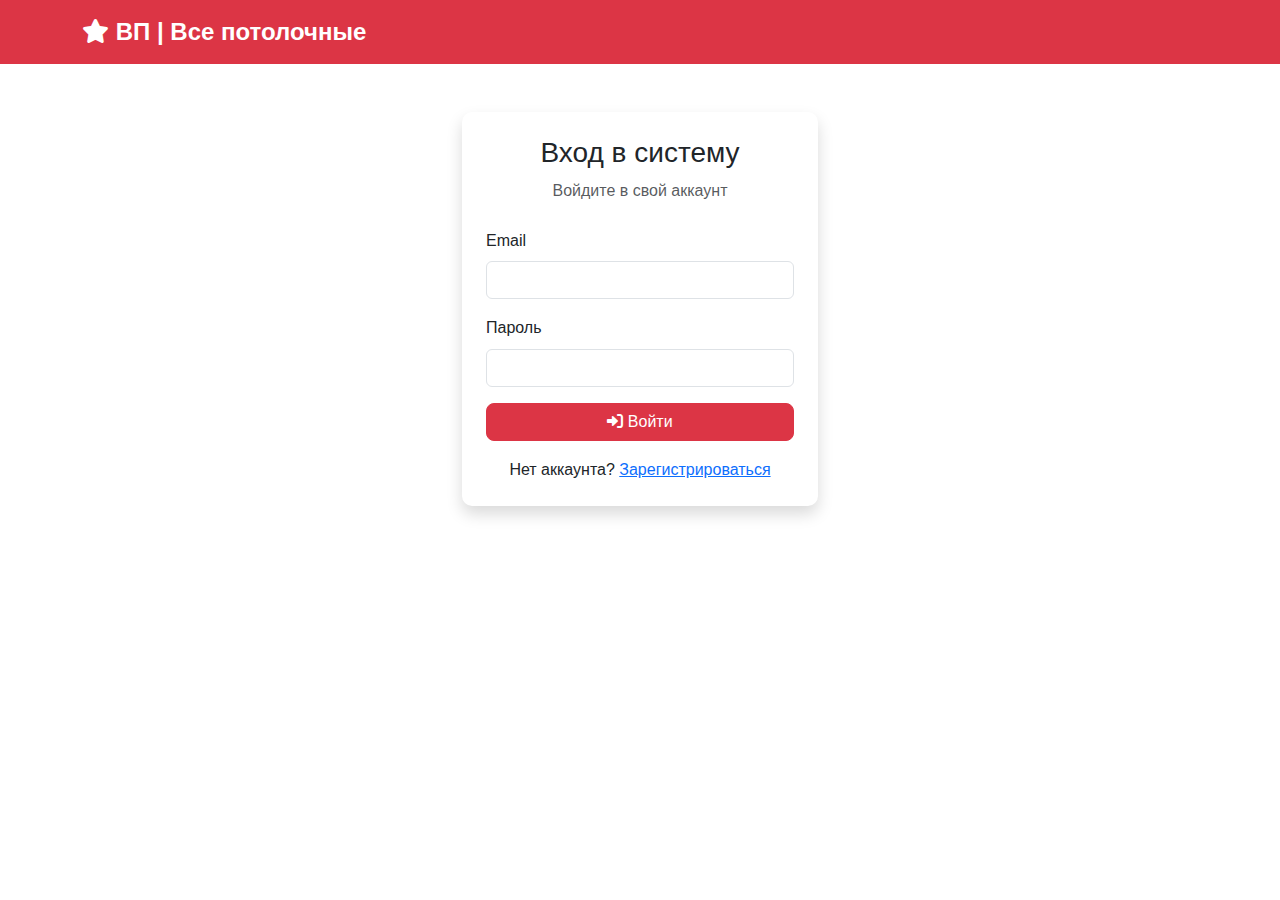
<file: frontend/login.html>
<!DOCTYPE html>
<html lang="ru">
<head>
    <meta charset="UTF-8">
    <meta name="viewport" content="width=device-width, initial-scale=1.0">
    <title>ВП | Все потолочные - Вход</title>
    <link href="https://cdn.jsdelivr.net/npm/bootstrap@5.3.0/dist/css/bootstrap.min.css" rel="stylesheet">
    <link href="https://cdnjs.cloudflare.com/ajax/libs/font-awesome/6.0.0/css/all.min.css" rel="stylesheet">
    <link href="css/style.css" rel="stylesheet">
</head>
<body>
    <!-- Навигация -->
    <nav class="navbar navbar-expand-lg navbar-dark" style="background-color: var(--primary-color);">
        <div class="container">
            <a class="navbar-brand" href="index.html">
                <i class="fas fa-star"></i> ВП | Все потолочные
            </a>
        </div>
    </nav>

    <div class="container py-5">
        <div class="row justify-content-center">
            <div class="col-md-6 col-lg-4">
                <div class="card shadow">
                    <div class="card-body p-4">
                        <div class="text-center mb-4">
                            <h3>Вход в систему</h3>
                            <p class="text-muted">Войдите в свой аккаунт</p>
                        </div>

                        <form id="loginForm">
                            <div class="mb-3">
                                <label for="email" class="form-label">Email</label>
                                <input type="email" class="form-control" id="email" required>
                            </div>
                            <div class="mb-3">
                                <label for="password" class="form-label">Пароль</label>
                                <input type="password" class="form-control" id="password" required>
                            </div>
                            <button type="submit" class="btn btn-primary w-100 mb-3">
                                <i class="fas fa-sign-in-alt"></i> Войти
                            </button>
                        </form>

                        <div class="text-center">
                            <p class="mb-0">Нет аккаунта? <a href="register.html">Зарегистрироваться</a></p>
                        </div>
                    </div>
                </div>
            </div>
        </div>
    </div>

    <script src="https://cdn.jsdelivr.net/npm/bootstrap@5.3.0/dist/js/bootstrap.bundle.min.js"></script>
    <script src="js/api.js"></script>
    <script src="js/auth.js"></script>
    <script>
        document.getElementById('loginForm').addEventListener('submit', async function(e) {
            e.preventDefault();
            
            const email = document.getElementById('email').value;
            const password = document.getElementById('password').value;
            
            try {
                const response = await api.login(email, password);
                if (response.access_token) {
                    // Сохраняем токен в API и localStorage
                    api.setToken(response.access_token);
                    localStorage.setItem('user', JSON.stringify(response.user));
                    
                    // Обновляем UI
                    auth.user = response.user;
                    auth.updateUI();
                    
                    window.location.href = 'index.html';
                }
            } catch (error) {
                alert('Ошибка входа: ' + error.message);
            }
        });
    </script>
</body>
</html>
</file>
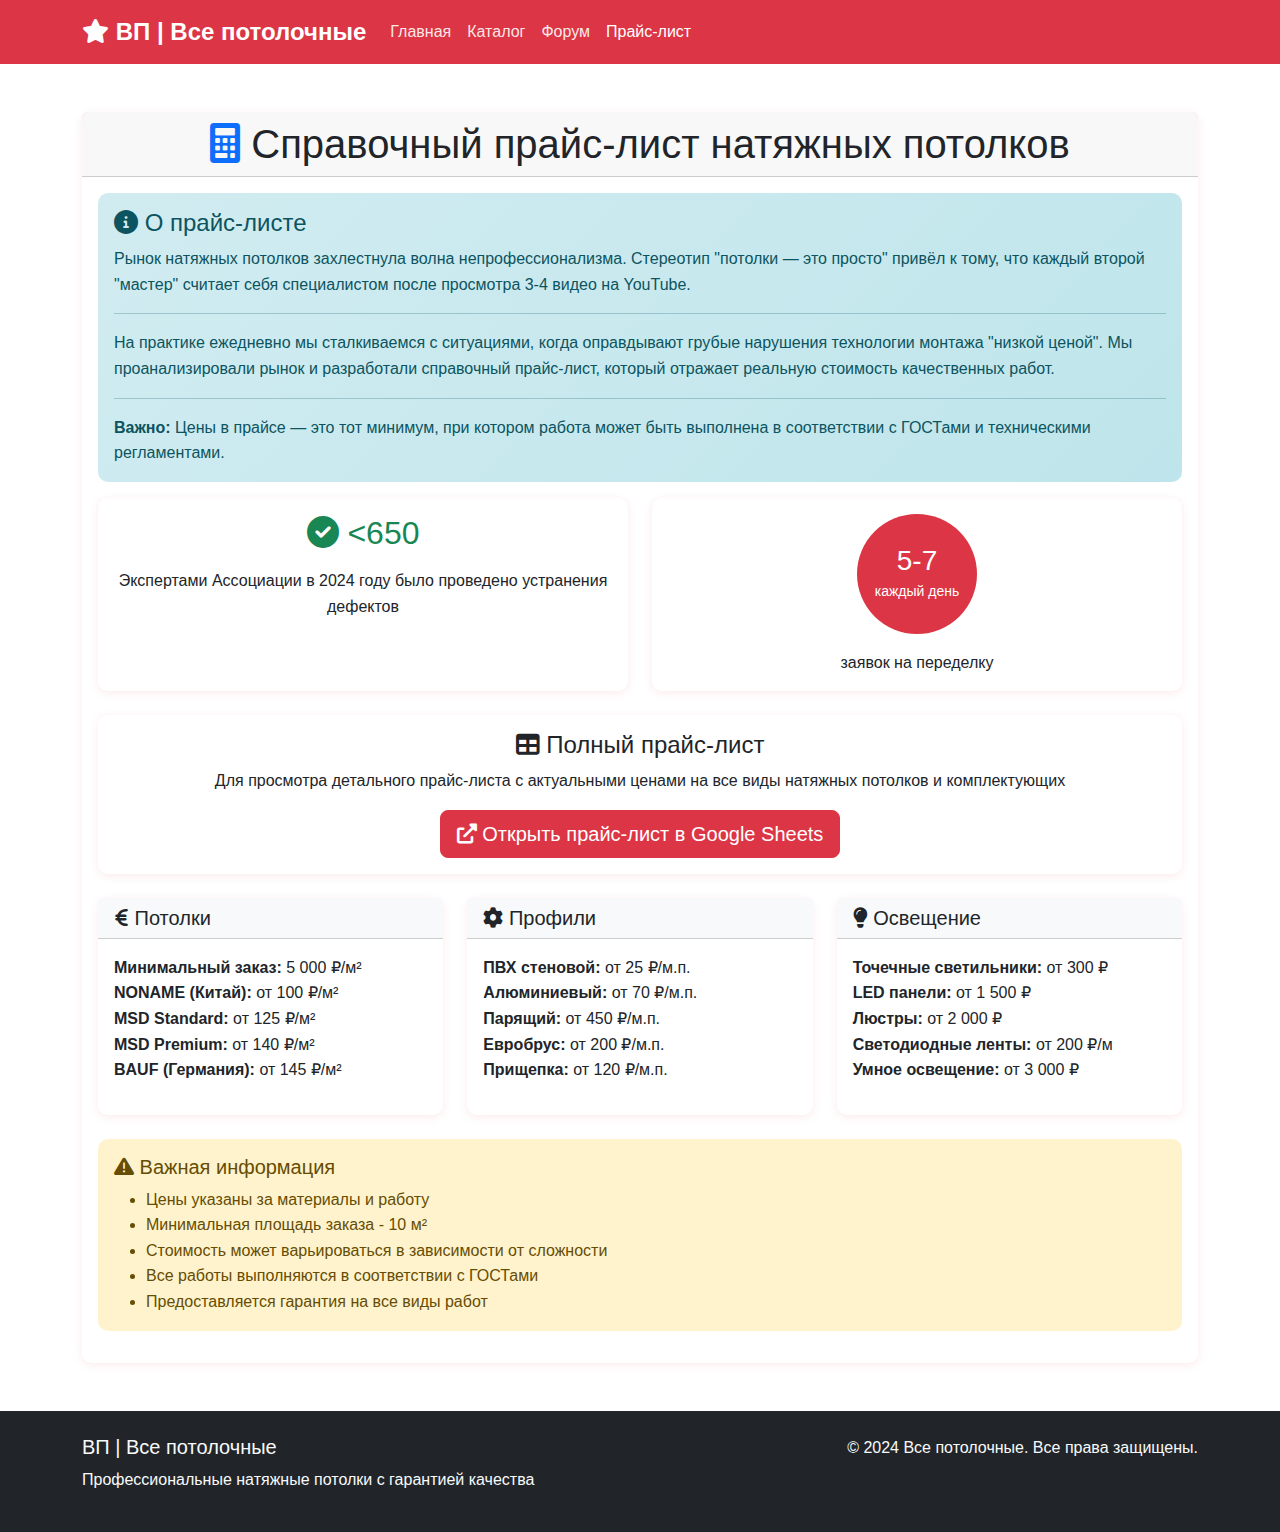
<file: frontend/price.html>
<!DOCTYPE html>
<html lang="ru">
<head>
    <meta charset="UTF-8">
    <meta name="viewport" content="width=device-width, initial-scale=1.0">
    <title>ВП | Все потолочные - Прайс-лист</title>
    <link href="https://cdn.jsdelivr.net/npm/bootstrap@5.3.0/dist/css/bootstrap.min.css" rel="stylesheet">
    <link href="https://cdnjs.cloudflare.com/ajax/libs/font-awesome/6.0.0/css/all.min.css" rel="stylesheet">
    <link href="css/style.css" rel="stylesheet">
</head>
<body>
    <!-- Навигация -->
    <nav class="navbar navbar-expand-lg navbar-dark" style="background-color: var(--primary-color);">
        <div class="container">
            <a class="navbar-brand" href="index.html">
                <i class="fas fa-star"></i> ВП | Все потолочные
            </a>
            <button class="navbar-toggler" type="button" data-bs-toggle="collapse" data-bs-target="#navbarNav">
                <span class="navbar-toggler-icon"></span>
            </button>
            <div class="collapse navbar-collapse" id="navbarNav">
                <ul class="navbar-nav me-auto">
                    <li class="nav-item">
                        <a class="nav-link" href="index.html">Главная</a>
                    </li>
                    <li class="nav-item">
                        <a class="nav-link" href="catalog.html">Каталог</a>
                    </li>
                    <li class="nav-item">
                        <a class="nav-link" href="forum.html">Форум</a>
                    </li>
                    <li class="nav-item">
                        <a class="nav-link active" href="price.html">Прайс-лист</a>
                    </li>
                </ul>
                <ul class="navbar-nav" id="authNav">
                    <!-- Будет заполнено через JavaScript -->
                </ul>
            </div>
        </div>
    </nav>

    <!-- Основной контент -->
    <div class="container my-5">
        <div class="row">
            <div class="col-12">
                <div class="card">
                    <div class="card-header text-center">
                        <h1 class="mb-0">
                            <i class="fas fa-calculator text-primary"></i>
                            Справочный прайс-лист натяжных потолков
                        </h1>
                    </div>
                    <div class="card-body">
                        <!-- Вводная информация -->
                        <div class="alert alert-info">
                            <h4 class="alert-heading">
                                <i class="fas fa-info-circle"></i> О прайс-листе
                            </h4>
                            <p class="mb-2">
                                Рынок натяжных потолков захлестнула волна непрофессионализма. 
                                Стереотип "потолки — это просто" привёл к тому, что каждый второй "мастер" 
                                считает себя специалистом после просмотра 3-4 видео на YouTube.
                            </p>
                            <hr>
                            <p class="mb-2">
                                На практике ежедневно мы сталкиваемся с ситуациями, когда оправдывают 
                                грубые нарушения технологии монтажа "низкой ценой". Мы проанализировали 
                                рынок и разработали справочный прайс-лист, который отражает реальную 
                                стоимость качественных работ.
                            </p>
                            <hr>
                            <p class="mb-0">
                                <strong>Важно:</strong> Цены в прайсе — это тот минимум, при котором 
                                работа может быть выполнена в соответствии с ГОСТами и техническими регламентами.
                            </p>
                        </div>

                        <!-- Статистика -->
                        <div class="row mb-4">
                            <div class="col-md-6">
                                <div class="card text-center h-100">
                                    <div class="card-body">
                                        <h2 class="text-success mb-3">
                                            <i class="fas fa-check-circle"></i> &lt;650
                                        </h2>
                                        <p class="card-text">
                                            Экспертами Ассоциации в 2024 году было проведено устранения дефектов
                                        </p>
                                    </div>
                                </div>
                            </div>
                            <div class="col-md-6">
                                <div class="card text-center h-100">
                                    <div class="card-body">
                                        <div class="bg-primary text-white rounded-circle d-inline-flex align-items-center justify-content-center mb-3" style="width: 120px; height: 120px;">
                                            <div>
                                                <div class="h3 mb-0">5-7</div>
                                                <small>каждый день</small>
                                            </div>
                                        </div>
                                        <p class="card-text">
                                            заявок на переделку
                                        </p>
                                    </div>
                                </div>
                            </div>
                        </div>

                        <!-- Ссылка на полный прайс -->
                        <div class="text-center mb-4">
                            <div class="card border-primary">
                                <div class="card-body">
                                    <h4 class="card-title">
                                        <i class="fas fa-table"></i> Полный прайс-лист
                                    </h4>
                                    <p class="card-text">
                                        Для просмотра детального прайс-листа с актуальными ценами 
                                        на все виды натяжных потолков и комплектующих
                                    </p>
                                    <a href="https://docs.google.com/spreadsheets/d/1n5737cJQm7BmNaImVhHV9vBWuEm1a-KSKFKXPnoS9UI/edit?pli=1&gid=1482972955#gid=1482972955" 
                                       target="_blank" 
                                       class="btn btn-primary btn-lg">
                                        <i class="fas fa-external-link-alt"></i>
                                        Открыть прайс-лист в Google Sheets
                                    </a>
                                </div>
                            </div>
                        </div>

                        <!-- Краткая информация о ценах -->
                        <div class="row">
                            <div class="col-md-4">
                                <div class="card h-100">
                                    <div class="card-header bg-light">
                                        <h5 class="mb-0">
                                            <i class="fas fa-euro-sign"></i> Потолки
                                        </h5>
                                    </div>
                                    <div class="card-body">
                                        <ul class="list-unstyled">
                                            <li><strong>Минимальный заказ:</strong> 5 000 ₽/м²</li>
                                            <li><strong>NONAME (Китай):</strong> от 100 ₽/м²</li>
                                            <li><strong>MSD Standard:</strong> от 125 ₽/м²</li>
                                            <li><strong>MSD Premium:</strong> от 140 ₽/м²</li>
                                            <li><strong>BAUF (Германия):</strong> от 145 ₽/м²</li>
                                        </ul>
                                    </div>
                                </div>
                            </div>
                            <div class="col-md-4">
                                <div class="card h-100">
                                    <div class="card-header bg-light">
                                        <h5 class="mb-0">
                                            <i class="fas fa-cog"></i> Профили
                                        </h5>
                                    </div>
                                    <div class="card-body">
                                        <ul class="list-unstyled">
                                            <li><strong>ПВХ стеновой:</strong> от 25 ₽/м.п.</li>
                                            <li><strong>Алюминиевый:</strong> от 70 ₽/м.п.</li>
                                            <li><strong>Парящий:</strong> от 450 ₽/м.п.</li>
                                            <li><strong>Евробрус:</strong> от 200 ₽/м.п.</li>
                                            <li><strong>Прищепка:</strong> от 120 ₽/м.п.</li>
                                        </ul>
                                    </div>
                                </div>
                            </div>
                            <div class="col-md-4">
                                <div class="card h-100">
                                    <div class="card-header bg-light">
                                        <h5 class="mb-0">
                                            <i class="fas fa-lightbulb"></i> Освещение
                                        </h5>
                                    </div>
                                    <div class="card-body">
                                        <ul class="list-unstyled">
                                            <li><strong>Точечные светильники:</strong> от 300 ₽</li>
                                            <li><strong>LED панели:</strong> от 1 500 ₽</li>
                                            <li><strong>Люстры:</strong> от 2 000 ₽</li>
                                            <li><strong>Светодиодные ленты:</strong> от 200 ₽/м</li>
                                            <li><strong>Умное освещение:</strong> от 3 000 ₽</li>
                                        </ul>
                                    </div>
                                </div>
                            </div>
                        </div>

                        <!-- Дополнительная информация -->
                        <div class="mt-4">
                            <div class="alert alert-warning">
                                <h5 class="alert-heading">
                                    <i class="fas fa-exclamation-triangle"></i> Важная информация
                                </h5>
                                <ul class="mb-0">
                                    <li>Цены указаны за материалы и работу</li>
                                    <li>Минимальная площадь заказа - 10 м²</li>
                                    <li>Стоимость может варьироваться в зависимости от сложности</li>
                                    <li>Все работы выполняются в соответствии с ГОСТами</li>
                                    <li>Предоставляется гарантия на все виды работ</li>
                                </ul>
                            </div>
                        </div>
                    </div>
                </div>
            </div>
        </div>
    </div>

    <!-- Футер -->
    <footer class="bg-dark text-light py-4 mt-5">
        <div class="container">
            <div class="row">
                <div class="col-md-6">
                    <h5>ВП | Все потолочные</h5>
                    <p>Профессиональные натяжные потолки с гарантией качества</p>
                </div>
                <div class="col-md-6 text-md-end">
                    <p>&copy; 2024 Все потолочные. Все права защищены.</p>
                </div>
            </div>
        </div>
    </footer>

    <script src="https://cdn.jsdelivr.net/npm/bootstrap@5.3.0/dist/js/bootstrap.bundle.min.js"></script>
    <script src="js/api.js"></script>
    <script src="js/auth.js"></script>
    <script>
        // Обновляем навигацию при загрузке
        document.addEventListener('DOMContentLoaded', function() {
            auth.updateUI();
        });
    </script>
</body>
</html>
</file>
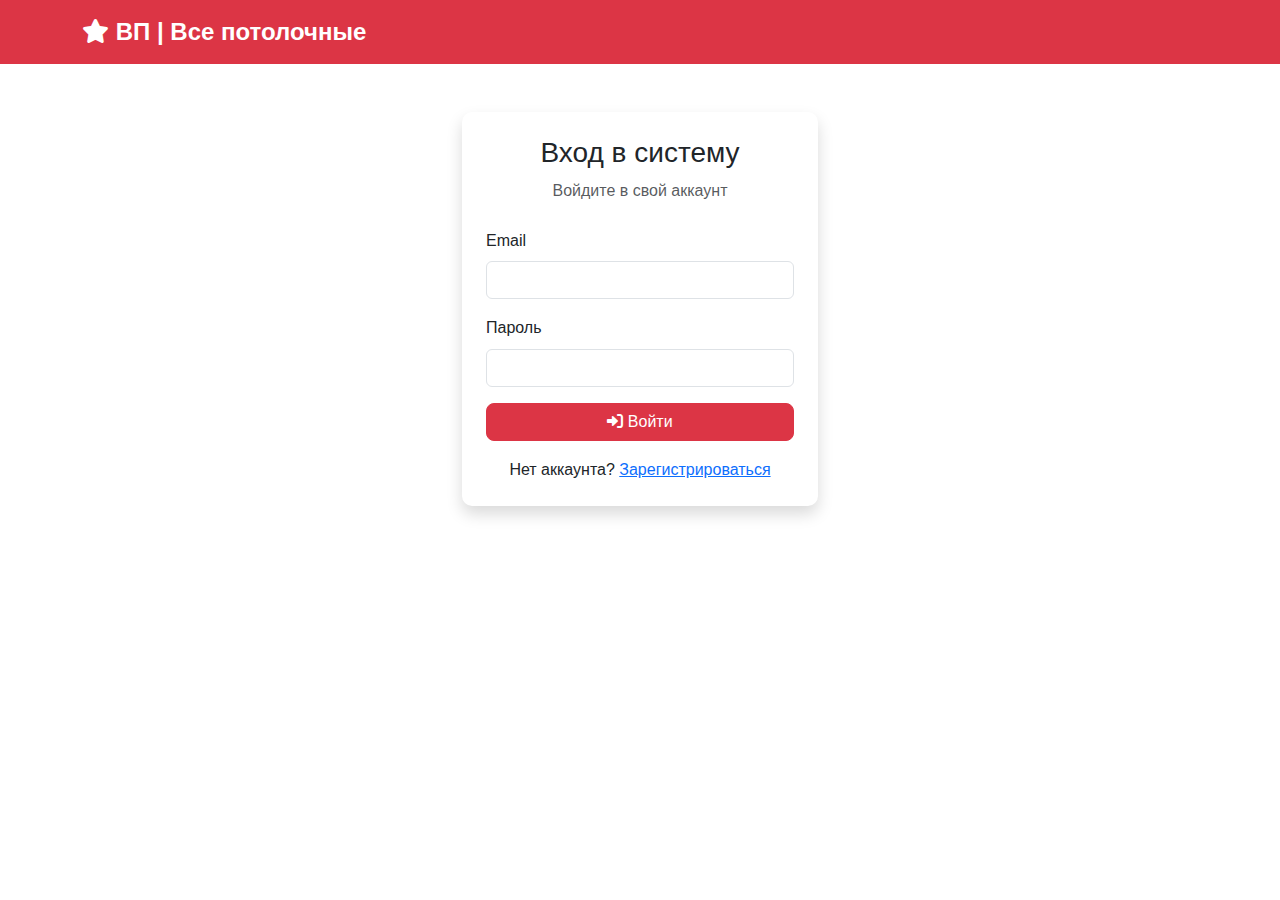
<file: frontend/profile.html>
<!DOCTYPE html>
<html lang="ru">
<head>
    <meta charset="UTF-8">
    <meta name="viewport" content="width=device-width, initial-scale=1.0">
    <title>ВП | Все потолочные - Личный кабинет</title>
    <link href="https://cdn.jsdelivr.net/npm/bootstrap@5.3.0/dist/css/bootstrap.min.css" rel="stylesheet">
    <link href="https://cdnjs.cloudflare.com/ajax/libs/font-awesome/6.0.0/css/all.min.css" rel="stylesheet">
    <link href="css/style.css" rel="stylesheet">
</head>
<body>
    <!-- Навигация -->
    <nav class="navbar navbar-expand-lg navbar-dark" style="background-color: var(--primary-color);">
        <div class="container">
            <a class="navbar-brand" href="index.html">
                <i class="fas fa-star"></i> ВП | Все потолочные
            </a>
            <button class="navbar-toggler" type="button" data-bs-toggle="collapse" data-bs-target="#navbarNav">
                <span class="navbar-toggler-icon"></span>
            </button>
            <div class="collapse navbar-collapse" id="navbarNav">
                <ul class="navbar-nav me-auto">
                    <li class="nav-item">
                        <a class="nav-link" href="index.html">Главная</a>
                    </li>
                    <li class="nav-item">
                        <a class="nav-link" href="catalog.html">Каталог</a>
                    </li>
                    <li class="nav-item">
                        <a class="nav-link" href="forum.html">Форум</a>
                    </li>
                </ul>
                <ul class="navbar-nav">
                    <li class="nav-item dropdown">
                        <a class="nav-link dropdown-toggle" href="#" role="button" data-bs-toggle="dropdown">
                            <span id="userName"></span>
                        </a>
                        <ul class="dropdown-menu">
                            <li><a class="dropdown-item active" href="profile.html">Профиль</a></li>
                            <li><a class="dropdown-item" href="add-company.html">Добавить компанию</a></li>
                            <li id="moderationLink" style="display: none;"><a class="dropdown-item" href="moderation.html">Модерация</a></li>
                            <li><hr class="dropdown-divider"></li>
                            <li><a class="dropdown-item" href="#" onclick="logout()">Выход</a></li>
                        </ul>
                    </li>
                </ul>
            </div>
        </div>
    </nav>

    <div class="container py-4">
        <div class="row">
            <div class="col-lg-3">
                <div class="card">
                    <div class="card-body text-center">
                        <img src="https://via.placeholder.com/100" class="rounded-circle mb-3" id="userAvatar" alt="Аватар">
                        <h5 id="userProfileName">Имя пользователя</h5>
                        <p class="text-muted" id="userEmail">email@example.com</p>
                        <button class="btn btn-outline-primary btn-sm" onclick="editProfile()">
                            <i class="fas fa-edit"></i> Редактировать
                        </button>
                    </div>
                </div>
                
                <div class="card mt-3">
                    <div class="card-header">
                        <h6>Навигация</h6>
                    </div>
                    <div class="list-group list-group-flush">
                        <a href="#" class="list-group-item list-group-item-action active" data-tab="companies">
                            <i class="fas fa-building"></i> Мои компании
                        </a>
                        <a href="#" class="list-group-item list-group-item-action" data-tab="reviews">
                            <i class="fas fa-star"></i> Мои отзывы
                        </a>
                        <a href="#" class="list-group-item list-group-item-action" data-tab="articles">
                            <i class="fas fa-newspaper"></i> Мои статьи
                        </a>
                    </div>
                </div>
            </div>
            
            <div class="col-lg-9">
                <!-- Мои компании -->
                <div id="companiesTab" class="tab-content">
                    <div class="d-flex justify-content-between align-items-center mb-4">
                        <h4>Мои компании</h4>
                        <a href="add-company.html" class="btn btn-success">
                            <i class="fas fa-plus"></i> Добавить компанию
                        </a>
                    </div>
                    <div id="userCompanies">
                        <!-- Компании загружаются через JS -->
                    </div>
                </div>

                <!-- Мои отзывы -->
                <div id="reviewsTab" class="tab-content" style="display: none;">
                    <h4 class="mb-4">Мои отзывы</h4>
                    <div id="userReviews">
                        <!-- Отзывы загружаются через JS -->
                    </div>
                </div>

                <!-- Мои статьи -->
                <div id="articlesTab" class="tab-content" style="display: none;">
                    <div class="d-flex justify-content-between align-items-center mb-4">
                        <h4>Мои статьи</h4>
                        <a href="add-article.html" class="btn btn-success">
                            <i class="fas fa-plus"></i> Написать статью
                        </a>
                    </div>
                    <div id="userArticles">
                        <!-- Статьи загружаются через JS -->
                    </div>
                </div>
            </div>
        </div>
    </div>

    <!-- Модальное окно редактирования профиля -->
    <div class="modal fade" id="editProfileModal" tabindex="-1">
        <div class="modal-dialog">
            <div class="modal-content">
                <div class="modal-header">
                    <h5 class="modal-title">Редактировать профиль</h5>
                    <button type="button" class="btn-close" data-bs-dismiss="modal"></button>
                </div>
                <div class="modal-body">
                    <form id="editProfileForm">
                        <div class="mb-3">
                            <label for="editName" class="form-label">Имя</label>
                            <input type="text" class="form-control" id="editName" required>
                        </div>
                        <div class="mb-3">
                            <label for="editAvatar" class="form-label">Аватар (URL)</label>
                            <input type="url" class="form-control" id="editAvatar" placeholder="https://example.com/avatar.jpg">
                        </div>
                        <button type="submit" class="btn btn-primary">Сохранить</button>
                    </form>
                </div>
            </div>
        </div>
    </div>

    <!-- Модальное окно редактирования компании -->
    <div class="modal fade" id="editCompanyModal" tabindex="-1">
        <div class="modal-dialog modal-lg">
            <div class="modal-content">
                <div class="modal-header">
                    <h5 class="modal-title">Редактировать компанию</h5>
                    <button type="button" class="btn-close" data-bs-dismiss="modal"></button>
                </div>
                <div class="modal-body">
                    <form id="editCompanyForm">
                        <input type="hidden" id="editCompanyId">
                        <div class="row">
                            <div class="col-md-6">
                                <div class="mb-3">
                                    <label for="editCompanyName" class="form-label">Название</label>
                                    <input type="text" class="form-control" id="editCompanyName" required>
                                </div>
                                <div class="mb-3">
                                    <label for="editCompanyCategory" class="form-label">Категория</label>
                                    <input type="text" class="form-control" id="editCompanyCategory" required>
                                </div>
                                <div class="mb-3">
                                    <label for="editCompanyCity" class="form-label">Город</label>
                                    <input type="text" class="form-control" id="editCompanyCity" required>
                                </div>
                            </div>
                            <div class="col-md-6">
                                <div class="mb-3">
                                    <label for="editCompanyPhone" class="form-label">Телефон</label>
                                    <input type="tel" class="form-control" id="editCompanyPhone">
                                </div>
                                <div class="mb-3">
                                    <label for="editCompanyWebsite" class="form-label">Сайт</label>
                                    <input type="url" class="form-control" id="editCompanyWebsite">
                                </div>
                                <div class="mb-3">
                                    <label for="editCompanyLogo" class="form-label">Логотип (URL)</label>
                                    <input type="url" class="form-control" id="editCompanyLogo">
                                </div>
                            </div>
                        </div>
                        <div class="mb-3">
                            <label for="editCompanyAddress" class="form-label">Адрес</label>
                            <input type="text" class="form-control" id="editCompanyAddress">
                        </div>
                        <div class="mb-3">
                            <label for="editCompanyDescription" class="form-label">Описание</label>
                            <textarea class="form-control" id="editCompanyDescription" rows="4"></textarea>
                        </div>
                        <button type="submit" class="btn btn-primary">Сохранить</button>
                    </form>
                </div>
            </div>
        </div>
    </div>

    <!-- Модальное окно редактирования отзыва -->
    <div class="modal fade" id="editReviewModal" tabindex="-1">
        <div class="modal-dialog">
            <div class="modal-content">
                <div class="modal-header">
                    <h5 class="modal-title">Редактировать отзыв</h5>
                    <button type="button" class="btn-close" data-bs-dismiss="modal"></button>
                </div>
                <div class="modal-body">
                    <form id="editReviewForm">
                        <input type="hidden" id="editReviewId">
                        <div class="mb-3">
                            <label for="editReviewRating" class="form-label">Оценка</label>
                            <div class="rating-input">
                                <i class="fas fa-star" data-rating="1"></i>
                                <i class="fas fa-star" data-rating="2"></i>
                                <i class="fas fa-star" data-rating="3"></i>
                                <i class="fas fa-star" data-rating="4"></i>
                                <i class="fas fa-star" data-rating="5"></i>
                            </div>
                        </div>
                        <div class="mb-3">
                            <label for="editReviewText" class="form-label">Отзыв</label>
                            <textarea class="form-control" id="editReviewText" rows="4" required></textarea>
                        </div>
                        <button type="submit" class="btn btn-primary">Сохранить</button>
                    </form>
                </div>
            </div>
        </div>
    </div>

    <script src="https://cdn.jsdelivr.net/npm/bootstrap@5.3.0/dist/js/bootstrap.bundle.min.js"></script>
    <script src="js/api.js"></script>
    <script src="js/auth.js"></script>
    <script src="js/profile.js"></script>
</body>
</html>
</file>
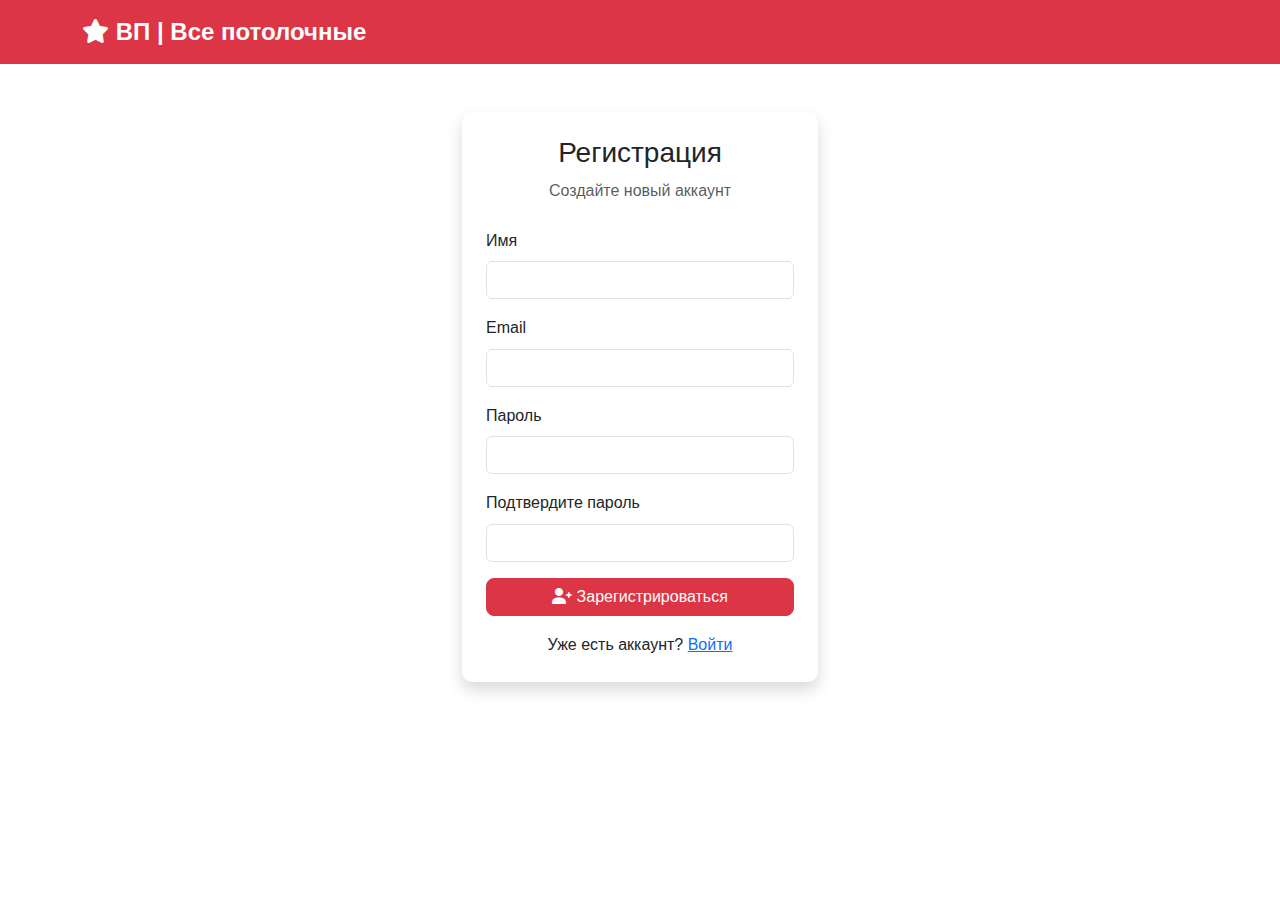
<file: frontend/register.html>
<!DOCTYPE html>
<html lang="ru">
<head>
    <meta charset="UTF-8">
    <meta name="viewport" content="width=device-width, initial-scale=1.0">
    <title>ВП | Все потолочные - Регистрация</title>
    <link href="https://cdn.jsdelivr.net/npm/bootstrap@5.3.0/dist/css/bootstrap.min.css" rel="stylesheet">
    <link href="https://cdnjs.cloudflare.com/ajax/libs/font-awesome/6.0.0/css/all.min.css" rel="stylesheet">
    <link href="css/style.css" rel="stylesheet">
</head>
<body>
    <!-- Навигация -->
    <nav class="navbar navbar-expand-lg navbar-dark" style="background-color: var(--primary-color);">
        <div class="container">
            <a class="navbar-brand" href="index.html">
                <i class="fas fa-star"></i> ВП | Все потолочные
            </a>
        </div>
    </nav>

    <div class="container py-5">
        <div class="row justify-content-center">
            <div class="col-md-6 col-lg-4">
                <div class="card shadow">
                    <div class="card-body p-4">
                        <div class="text-center mb-4">
                            <h3>Регистрация</h3>
                            <p class="text-muted">Создайте новый аккаунт</p>
                        </div>

                        <form id="registerForm">
                            <div class="mb-3">
                                <label for="name" class="form-label">Имя</label>
                                <input type="text" class="form-control" id="name" required>
                            </div>
                            <div class="mb-3">
                                <label for="email" class="form-label">Email</label>
                                <input type="email" class="form-control" id="email" required>
                            </div>
                            <div class="mb-3">
                                <label for="password" class="form-label">Пароль</label>
                                <input type="password" class="form-control" id="password" required minlength="6">
                            </div>
                            <div class="mb-3">
                                <label for="confirmPassword" class="form-label">Подтвердите пароль</label>
                                <input type="password" class="form-control" id="confirmPassword" required>
                            </div>
                            <button type="submit" class="btn btn-primary w-100 mb-3">
                                <i class="fas fa-user-plus"></i> Зарегистрироваться
                            </button>
                        </form>

                        <div class="text-center">
                            <p class="mb-0">Уже есть аккаунт? <a href="login.html">Войти</a></p>
                        </div>
                    </div>
                </div>
            </div>
        </div>
    </div>

    <script src="https://cdn.jsdelivr.net/npm/bootstrap@5.3.0/dist/js/bootstrap.bundle.min.js"></script>
    <script src="js/api.js"></script>
    <script>
        document.getElementById('registerForm').addEventListener('submit', async function(e) {
            e.preventDefault();
            
            const name = document.getElementById('name').value;
            const email = document.getElementById('email').value;
            const password = document.getElementById('password').value;
            const confirmPassword = document.getElementById('confirmPassword').value;
            
            if (password !== confirmPassword) {
                alert('Пароли не совпадают');
                return;
            }
            
            try {
                const response = await api.register(name, email, password);
                if (response.access_token) {
                    localStorage.setItem('token', response.access_token);
                    localStorage.setItem('user', JSON.stringify(response.user));
                    alert('Регистрация успешна!');
                    window.location.href = 'index.html';
                }
            } catch (error) {
                alert('Ошибка регистрации: ' + error.message);
            }
        });
    </script>
</body>
</html>
</file>
<file: frontend/css/style.css>
/* Основные стили */
:root {
    --primary-color: #dc3545;
    --primary-dark: #b02a37;
    --primary-light: #f8d7da;
    --secondary-color: #6c757d;
    --success-color: #198754;
    --danger-color: #dc3545;
    --warning-color: #ffc107;
    --info-color: #0dcaf0;
    --light-color: #ffffff;
    --dark-color: #212529;
    --red-gradient: linear-gradient(135deg, #dc3545 0%, #b02a37 100%);
    --pink-stars: #ffb3ba;
}

body {
    font-family: 'Segoe UI', Tahoma, Geneva, Verdana, sans-serif;
    line-height: 1.6;
}

/* Навигация */
.navbar-brand {
    font-weight: bold;
    font-size: 1.5rem;
    color: white !important;
}

.navbar-dark .navbar-nav .nav-link {
    color: rgba(255, 255, 255, 0.9) !important;
    transition: color 0.3s ease;
}

.navbar-dark .navbar-nav .nav-link:hover,
.navbar-dark .navbar-nav .nav-link.active {
    color: white !important;
}

.bg-primary {
    background-color: var(--primary-color) !important;
}

/* Главная страница */
.hero-section {
    background: var(--red-gradient);
    min-height: 600px;
    position: relative;
    overflow: hidden;
}

.hero-section::before {
    content: '';
    position: absolute;
    top: 0;
    right: 0;
    width: 50%;
    height: 100%;
    background: linear-gradient(135deg, rgba(255,255,255,0.1) 0%, rgba(255,255,255,0.05) 100%);
    pointer-events: none;
}

.hero-stars {
    position: absolute;
    top: 50%;
    left: 50%;
    transform: translate(-50%, -50%);
    display: flex;
    gap: 40px;
    z-index: 2;
}

.hero-star {
    font-size: 4rem;
    color: var(--pink-stars);
    text-shadow: 0 0 20px rgba(255, 179, 186, 0.5);
    animation: starGlow 2s ease-in-out infinite alternate;
}

.hero-star:nth-child(2) { animation-delay: 0.2s; }
.hero-star:nth-child(3) { animation-delay: 0.4s; }
.hero-star:nth-child(4) { animation-delay: 0.6s; }
.hero-star:nth-child(5) { animation-delay: 0.8s; }

@keyframes starGlow {
    0% { transform: scale(1); opacity: 0.8; }
    100% { transform: scale(1.1); opacity: 1; }
}

.hero-hand {
    position: absolute;
    right: 20px;
    top: 50%;
    transform: translateY(-50%);
    font-size: 3rem;
    color: #fff;
    z-index: 3;
    animation: handReach 3s ease-in-out infinite;
}

@keyframes handReach {
    0%, 100% { transform: translateY(-50%) translateX(0); }
    50% { transform: translateY(-50%) translateX(-10px); }
}

.hero-image i {
    animation: float 3s ease-in-out infinite;
}

@keyframes float {
    0%, 100% { transform: translateY(0px); }
    50% { transform: translateY(-20px); }
}

/* Карточки */
.card {
    border: none;
    border-radius: 10px;
    box-shadow: 0 2px 10px rgba(220, 53, 69, 0.1);
    transition: transform 0.3s ease, box-shadow 0.3s ease;
    background: var(--light-color);
}

.card:hover {
    transform: translateY(-5px);
    box-shadow: 0 5px 20px rgba(220, 53, 69, 0.2);
}

.red-card {
    background: var(--primary-color);
    color: white;
    border-radius: 15px;
}

.red-card-dark {
    background: var(--primary-dark);
    color: white;
    border-radius: 15px;
}

/* Рейтинг */
.rating {
    color: #ffc107;
    font-size: 1.2rem;
}

.rating-input {
    display: flex;
    gap: 5px;
    cursor: pointer;
}

.rating-input i {
    font-size: 1.5rem;
    color: #ddd;
    transition: color 0.2s ease;
}

.rating-input i:hover,
.rating-input i.active {
    color: #ffc107;
}

/* Категории */
.category-card {
    background: linear-gradient(135deg, #ffffff 0%, #f8f9fa 100%);
    border: 2px solid var(--primary-color);
    transition: all 0.3s ease;
    color: var(--primary-color);
}

.category-card:hover {
    border-color: var(--primary-dark);
    background: linear-gradient(135deg, var(--primary-light) 0%, #ffffff 100%);
    transform: translateY(-5px);
}

/* Поиск */
.search-section {
    background: linear-gradient(135deg, #f8f9fa 0%, #e9ecef 100%);
}

/* Компании */
.company-card {
    border-left: 4px solid var(--primary-color);
}

.company-logo {
    width: 60px;
    height: 60px;
    object-fit: cover;
    border-radius: 50%;
}

/* Отзывы */
.review-card {
    border-left: 3px solid var(--success-color);
}

.review-photos {
    display: flex;
    gap: 10px;
    flex-wrap: wrap;
}

.review-photo {
    width: 80px;
    height: 80px;
    object-fit: cover;
    border-radius: 8px;
    cursor: pointer;
    transition: transform 0.2s ease;
}

.review-photo:hover {
    transform: scale(1.1);
}

/* Статьи */
.article-card {
    border-top: 3px solid var(--info-color);
}

.article-cover {
    width: 100%;
    height: 200px;
    object-fit: cover;
    border-radius: 8px;
}

.article-tags {
    display: flex;
    gap: 5px;
    flex-wrap: wrap;
}

.tag {
    background: var(--primary-color);
    color: white;
    padding: 2px 8px;
    border-radius: 12px;
    font-size: 0.8rem;
}

/* Комментарии */
.comment {
    border-left: 3px solid var(--light-color);
    padding-left: 15px;
    margin-bottom: 15px;
}

.comment-author {
    font-weight: bold;
    color: var(--primary-color);
}

.comment-date {
    font-size: 0.8rem;
    color: var(--secondary-color);
}

/* Формы */
.form-control:focus {
    border-color: var(--primary-color);
    box-shadow: 0 0 0 0.2rem rgba(220, 53, 69, 0.25);
}

.btn {
    border-radius: 8px;
    font-weight: 500;
    transition: all 0.3s ease;
}

.btn:hover {
    transform: translateY(-2px);
}

.btn-primary {
    background-color: var(--primary-color);
    border-color: var(--primary-color);
}

.btn-primary:hover {
    background-color: var(--primary-dark);
    border-color: var(--primary-dark);
}

.btn-outline-primary {
    color: var(--primary-color);
    border-color: var(--primary-color);
}

.btn-outline-primary:hover {
    background-color: var(--primary-color);
    border-color: var(--primary-color);
}

/* Модальные окна */
.modal-content {
    border-radius: 15px;
    border: none;
}

.modal-header {
    border-bottom: 1px solid #e9ecef;
    border-radius: 15px 15px 0 0;
}

.modal-footer {
    border-top: 1px solid #e9ecef;
    border-radius: 0 0 15px 15px;
}

/* Пагинация */
.pagination .page-link {
    border-radius: 8px;
    margin: 0 2px;
    border: none;
    color: var(--primary-color);
}

.pagination .page-item.active .page-link {
    background: var(--primary-color);
    border-color: var(--primary-color);
}

/* Адаптивность */
@media (max-width: 768px) {
    .hero-section {
        text-align: center;
        min-height: 500px;
    }
    
    .hero-section h1 {
        font-size: 2rem;
    }
    
    .hero-stars {
        gap: 20px;
    }
    
    .hero-star {
        font-size: 2.5rem;
    }
    
    .hero-hand {
        font-size: 2rem;
        right: 10px;
    }
    
    .card-body {
        padding: 1rem;
    }
    
    .rating-input i {
        font-size: 1.2rem;
    }
    
    .red-card, .red-card-dark {
        margin-bottom: 1rem;
    }
}

/* Анимации загрузки */
.loading {
    display: inline-block;
    width: 20px;
    height: 20px;
    border: 3px solid rgba(255,255,255,.3);
    border-radius: 50%;
    border-top-color: #fff;
    animation: spin 1s ease-in-out infinite;
}

@keyframes spin {
    to { transform: rotate(360deg); }
}

/* Уведомления */
.alert {
    border-radius: 10px;
    border: none;
}

.alert-success {
    background: linear-gradient(135deg, #d4edda 0%, #c3e6cb 100%);
    color: #155724;
}

.alert-danger {
    background: linear-gradient(135deg, #f8d7da 0%, #f5c6cb 100%);
    color: #721c24;
}

.alert-info {
    background: linear-gradient(135deg, #d1ecf1 0%, #bee5eb 100%);
    color: #0c5460;
}

/* Профиль */
.profile-avatar {
    width: 100px;
    height: 100px;
    object-fit: cover;
    border: 3px solid var(--primary-color);
}

/* Статистика */
.stats-card {
    background: linear-gradient(135deg, #f8f9fa 0%, #e9ecef 100%);
    border: none;
}

.stats-number {
    font-size: 2rem;
    font-weight: bold;
    color: var(--primary-color);
}

/* Пустые состояния */
.empty-state {
    text-align: center;
    padding: 3rem 1rem;
    color: var(--secondary-color);
}

.empty-state i {
    font-size: 4rem;
    margin-bottom: 1rem;
    opacity: 0.5;
}

/* Улучшения для доступности */
.sr-only {
    position: absolute;
    width: 1px;
    height: 1px;
    padding: 0;
    margin: -1px;
    overflow: hidden;
    clip: rect(0, 0, 0, 0);
    white-space: nowrap;
    border: 0;
}

/* Фокус для клавиатуры */
.btn:focus,
.form-control:focus,
.nav-link:focus {
    outline: 2px solid var(--primary-color);
    outline-offset: 2px;
}
</file>
